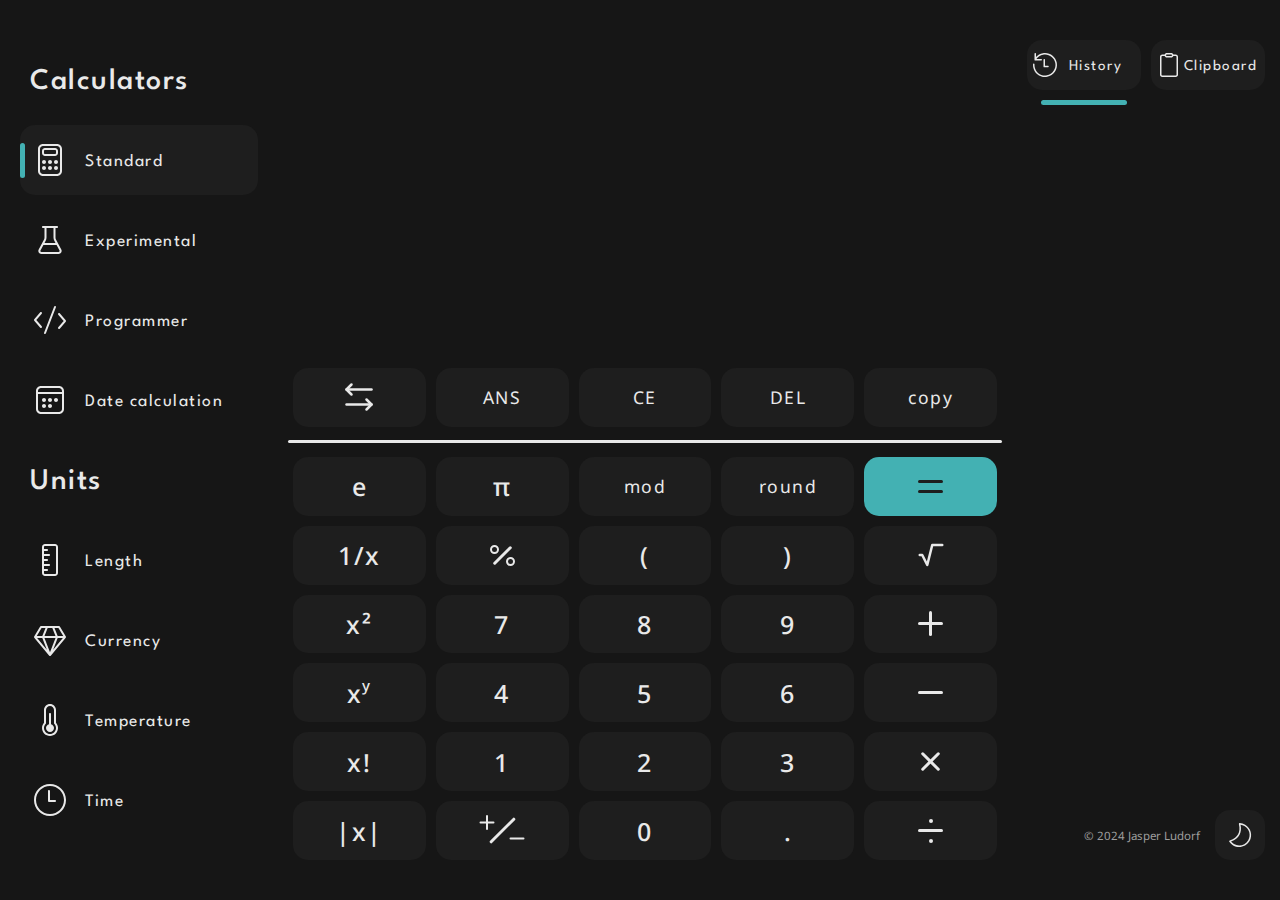
<file: index.html>
<!DOCTYPE html>
<html lang="en">

<head>
    <link
        href="https://fonts.googleapis.com/css2?family=League+Spartan:wght@100;200;300;400;500;600;700;800;900&display=swap"
        rel="stylesheet">
    <link
        href="https://fonts.googleapis.com/css2?family=Noto+Sans:wght@100;200;300;400;500;600;700;800;900&display=swap"
        rel="stylesheet">
    <link rel="stylesheet" href="calculator.css" />
    <link rel="stylesheet" href="buttons.css" />
    <script src="main.js"></script>
    <script src="CalEngine.js"></script>
    <script src="calendar.js"></script>
    <script src="units.js"></script>
    <script src="sidebar.js"></script>
    <meta charset="UTF-8">
    <meta name="viewport" content="width=device-width, initial-scale=1.0">
    <title>Calculator</title>
</head>

<body>
    <!-- Sidebar1 -->
    <div id="sidebar1">
        <div class="s1-box noselect">
            <div class="indicator"></div>
            <h1>Calculators</h1>
        </div>
        <div id="sidebutton1" class="s1-box noselect c sidebutton selected">
            <div class="indicator"></div>
            <svg fill="none" height="40" viewBox="0 0 20 20" width="40" xmlns="http://www.w3.org/2000/svg">
                <path
                    d="M8 11C8 11.5523 7.55228 12 7 12C6.44772 12 6 11.5523 6 11C6 10.4477 6.44772 10 7 10C7.55228 10 8 10.4477 8 11Z" />
                <path
                    d="M8 14C8 14.5523 7.55228 15 7 15C6.44772 15 6 14.5523 6 14C6 13.4477 6.44772 13 7 13C7.55228 13 8 13.4477 8 14Z" />
                <path
                    d="M13 12C13.5523 12 14 11.5523 14 11C14 10.4477 13.5523 10 13 10C12.4477 10 12 10.4477 12 11C12 11.5523 12.4477 12 13 12Z" />
                <path
                    d="M14 14C14 14.5523 13.5523 15 13 15C12.4477 15 12 14.5523 12 14C12 13.4477 12.4477 13 13 13C13.5523 13 14 13.4477 14 14Z" />
                <path
                    d="M10 12C10.5523 12 11 11.5523 11 11C11 10.4477 10.5523 10 10 10C9.44772 10 9 10.4477 9 11C9 11.5523 9.44772 12 10 12Z" />
                <path
                    d="M11 14C11 14.5523 10.5523 15 10 15C9.44772 15 9 14.5523 9 14C9 13.4477 9.44772 13 10 13C10.5523 13 11 13.4477 11 14Z" />
                <path
                    d="M7.5 4C6.67157 4 6 4.67157 6 5.5V6.5C6 7.32843 6.67157 8 7.5 8H12.5C13.3284 8 14 7.32843 14 6.5V5.5C14 4.67157 13.3284 4 12.5 4H7.5ZM7 5.5C7 5.22386 7.22386 5 7.5 5H12.5C12.7761 5 13 5.22386 13 5.5V6.5C13 6.77614 12.7761 7 12.5 7H7.5C7.22386 7 7 6.77614 7 6.5V5.5Z" />
                <path
                    d="M16 15.5C16 16.8807 14.8807 18 13.5 18H6.5C5.11929 18 4 16.8807 4 15.5V4.5C4 3.11929 5.11929 2 6.5 2H13.5C14.8807 2 16 3.11929 16 4.5V15.5ZM15 4.5C15 3.67157 14.3284 3 13.5 3H6.5C5.67157 3 5 3.67157 5 4.5V15.5C5 16.3284 5.67157 17 6.5 17H13.5C14.3284 17 15 16.3284 15 15.5V4.5Z" />
            </svg>
            <p>Standard</p>
        </div>
        <div id="sidebutton2" class="s1-box noselect c sidebutton">
            <div class="indicator"></div>
            <svg fill="none" height="40" viewBox="0 0 20 20" width="40" xmlns="http://www.w3.org/2000/svg">
                <path
                    d="M6.5 4H7.25V8.74704C7.25 9.15896 7.14821 9.5645 6.95369 9.9276L4.34795 14.7916C3.81264 15.7909 4.53657 16.9999 5.67017 16.9999H14.3298C15.4634 16.9999 16.1874 15.7909 15.652 14.7916L13.0463 9.9276C12.8518 9.5645 12.75 9.15896 12.75 8.74704V4H13.5C13.7761 4 14 3.77614 14 3.5C14 3.22386 13.7761 3 13.5 3H6.5C6.22386 3 6 3.22386 6 3.5C6 3.77614 6.22386 4 6.5 4ZM8.25 8.74704V4H11.75V8.74704C11.75 9.32373 11.8925 9.89149 12.1648 10.3998L12.7542 11.5H7.24579L7.83517 10.3998C8.1075 9.89149 8.25 9.32373 8.25 8.74704ZM6.71007 12.5H13.2899L14.7706 15.2638C14.949 15.5969 14.7077 15.9999 14.3298 15.9999H5.67017C5.2923 15.9999 5.05099 15.5969 5.22943 15.2638L6.71007 12.5Z" />
            </svg>
            <p>Experimental</p>
        </div>
        <div id="sidebutton3" class="s1-box noselect c sidebutton">
            <div class="indicator"></div>
            <svg fill="none" height="40" viewBox="0 0 20 20" width="40" xmlns="http://www.w3.org/2000/svg">
                <path
                    d="M12.9667 3.67962C13.0658 3.42189 12.9372 3.13259 12.6795 3.03346C12.4218 2.93433 12.1325 3.06291 12.0333 3.32065L7.03334 16.3206C6.93421 16.5784 7.06279 16.8677 7.32052 16.9668C7.57826 17.0659 7.86756 16.9374 7.96669 16.6796L12.9667 3.67962Z" />
                <path
                    d="M5.8254 6.1205C6.03506 6.30021 6.05934 6.61586 5.87963 6.82553L3.15854 10.0001L5.87963 13.1747C6.05934 13.3844 6.03506 13.7 5.8254 13.8798C5.61573 14.0595 5.30008 14.0352 5.12037 13.8255L2.12037 10.3255C1.95988 10.1383 1.95988 9.86198 2.12037 9.67474L5.12037 6.17474C5.30008 5.96507 5.61573 5.94079 5.8254 6.1205Z" />
                <path
                    d="M14.1746 14.3797C13.9649 14.2 13.9407 13.8844 14.1204 13.6747L16.8415 10.5001L14.1204 7.32551C13.9407 7.11585 13.9649 6.8002 14.1746 6.62048C14.3843 6.44077 14.6999 6.46505 14.8796 6.67472L17.8796 10.1747C18.0401 10.362 18.0401 10.6383 17.8796 10.8255L14.8796 14.3255C14.6999 14.5352 14.3843 14.5595 14.1746 14.3797Z" />
            </svg>
            <p>Programmer</p>
        </div>
        <div id="sidebutton4" class="s1-box noselect c sidebutton">
            <div class="indicator"></div>
            <svg fill="none" height="40" viewBox="0 0 20 20" width="40" xmlns="http://www.w3.org/2000/svg">
                <path
                    d="M7 11C7.55228 11 8 10.5523 8 10C8 9.44771 7.55228 9 7 9C6.44772 9 6 9.44771 6 10C6 10.5523 6.44772 11 7 11ZM8 13C8 13.5523 7.55228 14 7 14C6.44772 14 6 13.5523 6 13C6 12.4477 6.44772 12 7 12C7.55228 12 8 12.4477 8 13ZM10 11C10.5523 11 11 10.5523 11 10C11 9.44771 10.5523 9 10 9C9.44771 9 9 9.44771 9 10C9 10.5523 9.44771 11 10 11ZM11 13C11 13.5523 10.5523 14 10 14C9.44771 14 9 13.5523 9 13C9 12.4477 9.44771 12 10 12C10.5523 12 11 12.4477 11 13ZM13 11C13.5523 11 14 10.5523 14 10C14 9.44771 13.5523 9 13 9C12.4477 9 12 9.44771 12 10C12 10.5523 12.4477 11 13 11ZM17 5.5C17 4.11929 15.8807 3 14.5 3H5.5C4.11929 3 3 4.11929 3 5.5V14.5C3 15.8807 4.11929 17 5.5 17H14.5C15.8807 17 17 15.8807 17 14.5V5.5ZM4 7H16V14.5C16 15.3284 15.3284 16 14.5 16H5.5C4.67157 16 4 15.3284 4 14.5V7ZM5.5 4H14.5C15.3284 4 16 4.67157 16 5.5V6H4V5.5C4 4.67157 4.67157 4 5.5 4Z" />
            </svg>
            <p>Date calculation</p>
        </div>
        <div class="s1-box noselect">
            <div class="indicator"></div>
            <h1>Units</h1>
        </div>
        <div id="sidebutton5" class="s1-box noselect c sidebutton">
            <div class="indicator"></div>
            <svg fill="none" height="40" viewBox="0 0 20 20" width="40" xmlns="http://www.w3.org/2000/svg">
                <path
                    d="M14 3.5C14 2.67157 13.3284 2 12.5 2H7.5C6.67157 2 6 2.67157 6 3.5V16.5C6 17.3284 6.67157 18 7.5 18H12.5C13.3284 18 14 17.3284 14 16.5L14 3.5ZM7 13.0039H9.5C9.77614 13.0039 10 12.78 10 12.5039C10 12.2277 9.77614 12.0039 9.5 12.0039H7L7 10.5H8.5C8.77614 10.5 9 10.2761 9 10C9 9.72386 8.77614 9.5 8.5 9.5H7L7 8H9.5C9.77614 8 10 7.77614 10 7.5C10 7.22386 9.77614 7 9.5 7H7L7 5.5H8.5C8.77614 5.5 9 5.27614 9 5C9 4.72386 8.77614 4.5 8.5 4.5H7L7 3.5C7 3.22386 7.22386 3 7.5 3L12.5 3C12.7761 3 13 3.22386 13 3.5L13 16.5C13 16.7761 12.7761 17 12.5 17H7.5C7.22386 17 7 16.7761 7 16.5L7 15.5H8.5C8.77614 15.5 9 15.2761 9 15C9 14.7239 8.77614 14.5 8.5 14.5H7L7 13.0039Z" />
            </svg>
            <p>Length</p>
        </div>
        <div id="sidebutton6" class="s1-box noselect c sidebutton">
            <div class="indicator"></div>
            <svg fill="none" height="40" viewBox="0 0 20 20" width="40" xmlns="http://www.w3.org/2000/svg">
                <path
                    d="M5.5 3C5.32437 3 5.16162 3.09215 5.07126 3.24275L2.07126 8.24275C1.96184 8.42511 1.97975 8.65672 2.11589 8.82009L9.61589 17.8201C9.71089 17.9341 9.85161 18 10 18C10.1484 18 10.2891 17.9341 10.3841 17.8201L17.8841 8.82009C18.0203 8.65672 18.0382 8.42511 17.9288 8.24275L14.9288 3.24275C14.8384 3.09215 14.6756 3 14.5 3H5.5ZM3.3831 8L5.7831 4H7.76154L6.16154 8H3.3831ZM6.15803 9L8.42472 14.8286L3.56752 9H6.15803ZM10 16.1203L7.23099 9H12.769L10 16.1203ZM7.23858 8L8.83858 4H11.1614L12.7614 8H7.23858ZM13.8385 8L12.2385 4H14.2169L16.6169 8H13.8385ZM13.842 9H16.4325L11.5753 14.8287L13.842 9Z" />
            </svg>
            <p>Currency</p>
        </div>
        <div id="sidebutton7" class="s1-box noselect c sidebutton">
            <div class="indicator"></div>
            <svg fill="none" height="40" viewBox="0 0 20 20" width="40" xmlns="http://www.w3.org/2000/svg">
                <path
                    d="M10 6.5C10.2761 6.5 10.5 6.72386 10.5 7V12.063C11.3626 12.285 12 13.0681 12 14C12 15.1046 11.1046 16 10 16C8.89543 16 8 15.1046 8 14C8 13.0681 8.63739 12.285 9.5 12.063V7C9.5 6.72386 9.72386 6.5 10 6.5Z" />
                <path
                    d="M10 2C8.34315 2 7 3.34315 7 5L7.00008 11.3541C6.37808 12.0589 6 12.9857 6 14C6 16.2091 7.79086 18 10 18C12.2091 18 14 16.2091 14 14C14 12.9857 13.6219 12.0589 12.9999 11.3541L13 5C13 3.34315 11.6569 2 10 2ZM10 3C11.1046 3 12 3.89543 12 5L11.9999 11.7546L12.1428 11.9004C12.6736 12.442 13 13.1824 13 14C13 15.6568 11.6569 17 10 17C8.34315 17 7 15.6568 7 14C7 13.1824 7.32642 12.442 7.85719 11.9004L8.00008 11.7546L8 5C8 3.89543 8.89543 3 10 3Z" />
            </svg>
            <p>Temperature</p>
        </div>
        <div id="sidebutton8" class="s1-box noselect c sidebutton">
            <div class="indicator"></div>
            <svg fill="none" height="40" viewBox="0 0 20 20" width="40" xmlns="http://www.w3.org/2000/svg">
                <path
                    d="M10 2C14.4183 2 18 5.58172 18 10C18 14.4183 14.4183 18 10 18C5.58172 18 2 14.4183 2 10C2 5.58172 5.58172 2 10 2ZM10 3C6.13401 3 3 6.13401 3 10C3 13.866 6.13401 17 10 17C13.866 17 17 13.866 17 10C17 6.13401 13.866 3 10 3ZM9.5 5C9.74546 5 9.94961 5.17688 9.99194 5.41012L10 5.5V10H12.5C12.7761 10 13 10.2239 13 10.5C13 10.7455 12.8231 10.9496 12.5899 10.9919L12.5 11H9.5C9.25454 11 9.05039 10.8231 9.00806 10.5899L9 10.5V5.5C9 5.22386 9.22386 5 9.5 5Z" />
            </svg>
            <p>Time</p>
        </div>
        <div id="sidebutton9" class="s1-box noselect c sidebutton">
            <div class="indicator"></div>
            <svg fill="none" height="40" viewBox="0 0 20 20" width="40" xmlns="http://www.w3.org/2000/svg">
                <path
                    d="M2.03232 10.8235C3.30376 7.4536 6.11498 5 10 5C10 5 10 5 10 5C10.9903 5 11.9108 5.15942 12.7539 5.4528C12.6897 5.51683 12.6305 5.5875 12.5775 5.66454L12.1362 6.30501C11.6203 6.15035 11.0742 6.05182 10.5 6.01562V8.5C10.5 8.77614 10.2761 9 10 9C9.72386 9 9.5 8.77614 9.5 8.5V6.01562C7.26102 6.15679 5.44841 7.2458 4.19563 8.91472C4.23196 8.93019 4.26703 8.95025 4.30003 8.975L5.80003 10.1C6.02094 10.2657 6.06571 10.5791 5.90003 10.8C5.73434 11.0209 5.42094 11.0657 5.20003 10.9L3.70003 9.775C3.68303 9.76225 3.66707 9.74862 3.65216 9.73422C3.38855 10.1854 3.15982 10.6679 2.96795 11.1765C2.87047 11.4349 2.582 11.5653 2.32363 11.4678C2.06527 11.3703 1.93485 11.0819 2.03232 10.8235ZM15.2274 7.01399C15.2418 6.9731 15.2544 6.93196 15.265 6.89068C16.4641 7.90487 17.3805 9.26636 17.9679 10.8235C18.0654 11.0819 17.935 11.3703 17.6766 11.4678C17.4183 11.5653 17.1298 11.4349 17.0323 11.1765C16.8404 10.6679 16.6117 10.1853 16.348 9.7341C16.3331 9.74854 16.3171 9.76221 16.3 9.775L14.8 10.9C14.5791 11.0657 14.2657 11.0209 14.1 10.8C13.9343 10.5791 13.9791 10.2657 14.2 10.1L15.7 8.975C15.7331 8.95022 15.7682 8.93015 15.8046 8.91467C15.5325 8.5523 15.2341 8.21726 14.9106 7.91334L15.2274 7.01399ZM14.0228 6.06969C14.2463 6.18305 14.3514 6.44438 14.2685 6.68091L11.6305 14.2119C11.5067 14.5653 11.324 14.8951 11.0901 15.1874C9.9994 16.5509 7.8528 15.3598 8.39971 13.7191C8.49783 13.4247 8.63686 13.1452 8.81259 12.8894L13.3845 6.23255C13.5264 6.02596 13.7993 5.95633 14.0228 6.06969ZM12.084 9.89253L9.6369 13.4555C9.51416 13.6342 9.41698 13.8296 9.34839 14.0353C9.14933 14.6325 9.92641 15.0413 10.3093 14.5627C10.4726 14.3585 10.6003 14.1281 10.6867 13.8813L12.084 9.89253Z" />
            </svg>
            <p>Speed</p>
        </div>
        <div id="sidebutton10" class="s1-box noselect c sidebutton">
            <div class="indicator"></div>
            <svg fill="none" height="40" viewBox="0 0 20 20" width="40" xmlns="http://www.w3.org/2000/svg">
                <path
                    d="M16.9956 7.07309V7C16.9956 5.61929 15.8763 4.5 14.4956 4.5H9.66418L8.06391 3.29995C7.80428 3.10525 7.48851 3 7.16399 3H4.5C3.11916 3 1.99982 4.11949 2 5.50033L2.00118 14.4978C2.00135 15.7772 2.96258 16.8321 4.2023 16.9798C4.2867 16.9945 4.37375 17.0021 4.46289 17.0021H15.1798C15.8981 17.0021 16.5156 16.4929 16.6524 15.7877L18.0097 8.78769C18.1587 8.01967 17.696 7.29703 16.9956 7.07309ZM4.5 4H7.16399C7.27216 4 7.37742 4.03508 7.46396 4.09998L9.19756 5.40002C9.2841 5.46492 9.38936 5.5 9.49753 5.5H14.4956C15.324 5.5 15.9956 6.17157 15.9956 7V7.00214H5.824C5.10596 7.00214 4.48863 7.511 4.35158 8.21583L3.05351 14.8916C3.01941 14.7661 3.0012 14.634 3.00118 14.4976L3 5.5002C2.99989 4.67169 3.6715 4 4.5 4ZM5.33319 8.4067C5.37888 8.17176 5.58465 8.00214 5.824 8.00214H16.5372C16.8515 8.00214 17.0879 8.28874 17.028 8.59732L15.6706 15.5973C15.6251 15.8324 15.4192 16.0021 15.1798 16.0021H4.46289C4.14845 16.0021 3.91206 15.7154 3.97208 15.4067L5.33319 8.4067Z" />
            </svg>
            <p>Data sizes</p>
        </div>
        <div id="sidebutton11" class="s1-box noselect c sidebutton">
            <div class="indicator"></div>
            <svg fill="none" height="40" viewBox="0 0 20 20" width="40" xmlns="http://www.w3.org/2000/svg">
                <path
                    d="M4 5C4 3.993 4.87513 3.24472 5.90401 2.77705C6.97802 2.28886 8.42664 2 10 2C11.5734 2 13.022 2.28886 14.096 2.77705C15.1249 3.24472 16 3.993 16 5V15C16 16.007 15.1249 16.7553 14.096 17.2229C13.022 17.7111 11.5734 18 10 18C8.42664 18 6.97802 17.7111 5.90401 17.2229C4.87513 16.7553 4 16.007 4 15V5ZM5 5C5 5.37372 5.35608 5.87543 6.31781 6.31258C7.23441 6.72922 8.53579 7 10 7C11.4642 7 12.7656 6.72922 13.6822 6.31258C14.6439 5.87543 15 5.37372 15 5C15 4.62628 14.6439 4.12457 13.6822 3.68742C12.7656 3.27078 11.4642 3 10 3C8.53579 3 7.23441 3.27078 6.31781 3.68742C5.35608 4.12457 5 4.62628 5 5ZM15 6.69813C14.729 6.90046 14.4201 7.07563 14.096 7.22295C13.022 7.71114 11.5734 8 10 8C8.42664 8 6.97802 7.71114 5.90401 7.22295C5.5799 7.07563 5.27105 6.90046 5 6.69813V15C5 15.3737 5.35608 15.8754 6.31781 16.3126C7.23441 16.7292 8.53579 17 10 17C11.4642 17 12.7656 16.7292 13.6822 16.3126C14.6439 15.8754 15 15.3737 15 15V6.69813Z" />
            </svg>
            <p>Weight</p>
        </div>
        <div id="sidebutton12" class="s1-box noselect c sidebutton">
            <div class="indicator"></div>
            <svg fill="none" height="40" viewBox="0 0 20 20" width="40" xmlns="http://www.w3.org/2000/svg">
                <path
                    d="M5.70295 6.04347C5.45061 5.93131 5.15513 6.04495 5.04298 6.29729C4.93082 6.54964 5.04447 6.84512 5.29681 6.95727L9.49975 8.8253V13.5004C9.49975 13.7765 9.72361 14.0004 9.99975 14.0004C10.2759 14.0004 10.4998 13.7765 10.4998 13.5004V8.82531L14.7029 6.95728C14.9553 6.84513 15.0689 6.54965 14.9568 6.2973C14.8446 6.04496 14.5492 5.93131 14.2968 6.04346L9.99976 7.95321L5.70295 6.04347Z" />
                <path
                    d="M11.2999 2.48178C10.4654 2.148 9.53457 2.148 8.70013 2.48178L2.94291 4.78466C2.37343 5.01246 2 5.56402 2 6.17738V13.8233C2 14.4367 2.37343 14.9882 2.94291 15.216L8.70013 17.5189C9.53457 17.8527 10.4654 17.8527 11.2999 17.5189L17.0571 15.216C17.6266 14.9882 18 14.4367 18 13.8233V6.17738C18 5.56402 17.6266 5.01246 17.0571 4.78466L11.2999 2.48178ZM9.07152 3.41025C9.66755 3.17184 10.3324 3.17184 10.9285 3.41025L16.6857 5.71314C16.8755 5.78907 17 5.97293 17 6.17738V13.8233C17 14.0278 16.8755 14.2116 16.6857 14.2876L10.9285 16.5904C10.3324 16.8288 9.66755 16.8288 9.07152 16.5904L3.3143 14.2876C3.12448 14.2116 3 14.0278 3 13.8233V6.17738C3 5.97293 3.12448 5.78907 3.31431 5.71314L9.07152 3.41025Z" />
            </svg>
            <p>Volume</p>
        </div>
        <div id="sidebutton13" class="s1-box noselect c sidebutton">
            <div class="indicator"></div>
            <svg fill="none" height="40" viewBox="0 0 20 20" width="40" xmlns="http://www.w3.org/2000/svg">
                <path
                    d="M17.7309 3.05651C17.8963 3.14261 18 3.31356 18 3.5V13.5C18 13.6756 17.9079 13.8384 17.7572 13.9287L12.7572 16.9287C12.604 17.0207 12.4134 17.0239 12.2572 16.9371L7.74616 14.431C7.58395 14.3354 7.41042 14.3367 7.25749 14.4286L7.24282 14.4371L2.74282 16.9371C2.58796 17.0231 2.39913 17.0208 2.24644 16.9309C2.09375 16.8411 2 16.6772 2 16.5V7C2 6.83684 2.07961 6.68395 2.21327 6.59039L7.21327 3.09039C7.38543 2.96987 7.61457 2.96987 7.78673 3.09039L12.5 6.38967L17.2133 3.09039C17.366 2.98347 17.5655 2.97041 17.7309 3.05651ZM3 7.26033V15.6502L6.75049 13.5666C6.83139 13.5187 6.91486 13.4792 7 13.448V4.46033L3 7.26033ZM8.24782 13.5657L12.0036 15.6523L12.0001 7.26041L8 4.46033V13.4491C8.08477 13.4801 8.16769 13.519 8.24782 13.5657ZM13.0036 15.6147L17 13.2169V4.46033L13.0001 7.26025L13.0036 15.6147Z" />
            </svg>
            <p>Area</p>
        </div>
        <div id="sidebutton14" class="s1-box noselect c sidebutton">
            <div class="indicator"></div>
            <svg fill="none" height="40" viewBox="0 0 20 20" width="40" xmlns="http://www.w3.org/2000/svg">
                <path
                    d="M10 2C13.3137 2 16 4.59693 16 7.80041C16 9.47737 15.2546 11.0164 13.7961 12.3942C13.7324 12.4544 13.6831 12.5269 13.6512 12.6065L13.6251 12.6883L12.6891 16.6051C12.5048 17.3763 11.8236 17.935 11.0181 17.9947L10.8748 18H9.12546C8.30655 18 7.59 17.4839 7.34866 16.7385L7.31108 16.6047L6.37626 12.6886C6.34955 12.5766 6.29016 12.4745 6.20516 12.3942C4.8153 11.0819 4.07265 9.62354 4.00507 8.03903L4 7.80041L4.00321 7.60894C4.1077 4.49409 6.75257 2 10 2ZM12.045 15H7.955L8.27386 16.3344L8.30004 16.4305C8.39695 16.7298 8.67583 16.9517 9.0116 16.993L9.12546 17L10.8379 17.0007L10.9442 16.9974C11.2865 16.9721 11.5726 16.7609 11.6854 16.4718L11.7165 16.3727L12.045 15ZM10 3C7.36782 3 5.21188 4.95301 5.0151 7.41357L5.00307 7.62569L4.99977 7.77916L5.00416 7.99642C5.05977 9.30026 5.67758 10.5208 6.89167 11.6671C7.07995 11.8449 7.22191 12.0647 7.30572 12.3078L7.34894 12.4564L7.716 14H12.285L12.6722 12.3851L12.7231 12.2343C12.8091 12.0198 12.9409 11.8265 13.1094 11.6673C14.3825 10.4646 15 9.18054 15 7.80041C15 5.15693 12.7689 3 10 3Z" />
            </svg>
            <p>Energy</p>
        </div>
    </div>
    <!-- Main -->
    <main id="main">
        <!-- Standard -->
        <div id="m1-box" class="content">
            <div id="calDisplay">
            </div>
        </div>
        <div id="m2-box" class="content">
            <div id="buttons1" class="Button-group1 visible1">
                <div class="c toggleButton1">
                    <svg class="svg" viewBox="0 0 256 256" xmlns="http://www.w3.org/2000/svg">
                        <polyline fill="none" points="176 144 208 176 176 208" stroke="#e9e9e9" stroke-linecap="round"
                            stroke-linejoin="round" stroke-width="16" />
                        <line fill="none" stroke="#e9e9e9" stroke-linecap="round" stroke-linejoin="round"
                            stroke-width="16" x1="48" x2="208" y1="176" y2="176" />
                        <polyline fill="none" points="80 112 48 80 80 48" stroke="#e9e9e9" stroke-linecap="round"
                            stroke-linejoin="round" stroke-width="16" />
                        <line fill="none" stroke="#e9e9e9" stroke-linecap="round" stroke-linejoin="round"
                            stroke-width="16" x1="208" x2="48" y1="80" y2="80" />
                    </svg>
                </div>
                <div class="c" onclick="ans()">ANS</div>
                <div class="c" onclick="clearDisplay()">CE</div>
                <div class="c" onclick="deleteLastBlock()">DEL</div>
                <div class="c">copy</div>
            </div>
            <div id="buttons3" class="Button-group1">
                <div class="c toggleButton1">
                    <svg class="svg" viewBox="0 0 256 256" xmlns="http://www.w3.org/2000/svg">
                        <polyline fill="none" points="176 144 208 176 176 208" stroke="#e9e9e9" stroke-linecap="round"
                            stroke-linejoin="round" stroke-width="16" />
                        <line fill="none" stroke="#e9e9e9" stroke-linecap="round" stroke-linejoin="round"
                            stroke-width="16" x1="48" x2="208" y1="176" y2="176" />
                        <polyline fill="none" points="80 112 48 80 80 48" stroke="#e9e9e9" stroke-linecap="round"
                            stroke-linejoin="round" stroke-width="16" />
                        <line fill="none" stroke="#e9e9e9" stroke-linecap="round" stroke-linejoin="round"
                            stroke-width="16" x1="208" x2="48" y1="80" y2="80" />
                    </svg>
                </div>
                <div class="c">RAD und DEG</div>
                <div class="c" onclick="clearDisplay()">CE</div>
                <div class="c" onclick="deleteLastBlock()">DEL</div>
                <div class="c">copy</div>
            </div>
            <span>
                <line></line>
            </span>
            <div id="buttons2" class="Button-group1 visible1">
                <div class="c bold" onclick="handleEngineInput('e')">e</div>
                <div class="c bold" onclick="handleEngineInput('π')">π</div>
                <div class="c" onclick="handleEngineInput('mod')">mod</div>
                <div class="c" onclick="handleEngineInput('round')">round</div>
                <div class="c" onclick="calDisplay()"><span></span><span></span></div>
                <div class="c bold" onclick="handleEngineInput('1/x')">1/x</div>
                <div class="c bold" onclick="handleEngineInput('%')"><span></span><span></span><span></span></div>
                <div class="c bold" onclick="handleEngineInput('&lpar;')">(</div>
                <div class="c bold" onclick="handleEngineInput('&rpar;')">)</div>
                <div class="c" onclick="handleEngineInput('√')">
                    <svg class="icon icon-tabler icon-tabler-square-root" fill="none" height="30" stroke="currentColor"
                        stroke-linecap="round" stroke-linejoin="round" stroke-width="2" viewBox="0 0 24 24" width="30"
                        xmlns="http://www.w3.org/2000/svg">
                        <path d="M0 0h24v24H0z" fill="none" stroke="none" />
                        <path d="M3 12h2l4 8l4 -16h8" />
                    </svg>
                </div>
                <div class="c bold" onclick="handleEngineInput('x²')">x²</div>
                <div class="c bold" onclick="handleEngineInput('7')">7</div>
                <div class="c bold" onclick="handleEngineInput('8')">8</div>
                <div class="c bold" onclick="handleEngineInput('9')">9</div>
                <div class="c" onclick="handleEngineInput('+')"><span></span><span></span></div>
                <div class="c bold" onclick="handleEngineInput('xy')">x
                    <p>y</p>
                </div>
                <div class="c bold" onclick="handleEngineInput('4')">4</div>
                <div class="c bold" onclick="handleEngineInput('5')">5</div>
                <div class="c bold" onclick="handleEngineInput('6')">6</div>
                <div class="c" onclick="handleEngineInput('-')"><span></span></div>
                <div class="c bold" onclick="handleEngineInput('x!')">x!</div>
                <div class="c bold" onclick="handleEngineInput('1')">1</div>
                <div class="c bold" onclick="handleEngineInput('2')">2</div>
                <div class="c bold" onclick="handleEngineInput('3')">3</div>
                <div class="c" onclick="handleEngineInput('*')"><span></span><span></span></div>
                <div class="c bold" onclick="handleEngineInput('|x|')">|x|</div>
                <div class="c bold" onclick="handleEngineInput('+/-')">
                    <span></span><span></span><span></span><span></span>
                </div>
                <div class="c bold" onclick="handleEngineInput('0')">0</div>
                <div class="c bold" onclick="handleEngineInput('.')">.</div>
                <div class="c" onclick="handleEngineInput('/')"><span></span><span></span><span></span></div>
            </div>
            <div id="buttons4" class="Button-group1">
                <div class="c">sin</div>
                <div class="c">sin⁻¹</div>
                <div class="c">sinh</div>
                <div class="c">sinh⁻¹</div>
                <div class="c"><span></span><span></span></div>
                <div class="c">cos</div>
                <div class="c">cos⁻¹</div>
                <div class="c">cosh</div>
                <div class="c">cosh⁻¹</div>
                <div class="c">In</div>
                <div class="c">tan</div>
                <div class="c">tan⁻¹</div>
                <div class="c">tanh</div>
                <div class="c">tanh⁻¹</div>
                <div class="c">log</div>
                <div class="c">sec</div>
                <div class="c">sec⁻¹</div>
                <div class="c">sech</div>
                <div class="c">sech⁻¹</div>
                <div class="c">log<p>y</p>x</div>
                <div class="c">scs</div>
                <div class="c">scs⁻¹</div>
                <div class="c">scsh</div>
                <div class="c">scsh⁻¹</div>
                <div class="c bold">e<p>x</p>
                </div>
                <div class="c">cot</div>
                <div class="c">cot⁻¹</div>
                <div class="c">coth</div>
                <div class="c">coth⁻¹</div>
                <div class="c">
                    <p>y</p>
                    <svg class="icon icon-tabler icon-tabler-square-root" fill="none" height="30" stroke-linecap="round"
                        stroke-linejoin="round" stroke-width="2" viewBox="0 0 24 24" width="30"
                        xmlns="http://www.w3.org/2000/svg">
                        <path d="M0 0h24v24H0z" fill="none" stroke="none" />
                        <path d="M3 12h2l4 8l4 -16h8" />
                    </svg>
                    <p>X</p>
                </div>

            </div>
        </div>
        <!-- Experimental -->
        <div id="m3-box" class="content deactivated"></div>
        <div id="m4-box" class="content deactivated"></div>
        <!-- Programmer -->
        <div id="m5-box" class="content deactivated"></div>
        <div id="m6-box" class="content deactivated">
            <div id="ProButtons1"></div>
            <line></line>
            <div id="ProButtons2">
                <div class="c ProButton bold">F</div>
                <div class="c ProButton"></div>
                <div class="c ProButton"></div>
                <div class="c ProButton">CE</div>
                <div class="c ProButton">DEL</div>
                <div class="c ProButton bold">E</div>
                <div class="c ProButton"><span></span><span></span><span></span></div>
                <div class="c ProButton bold">(</div>
                <div class="c ProButton bold">)</div>
                <div class="c ProButton"><span></span><span></span></div>
                <div class="c ProButton bold">D</div>
                <div class="c ProButton bold">7</div>
                <div class="c ProButton bold">8</div>
                <div class="c ProButton bold">9</div>
                <div class="c ProButton"><span></span></div>
                <div class="c ProButton bold">C</div>
                <div class="c ProButton bold">4</div>
                <div class="c ProButton bold">5</div>
                <div class="c ProButton bold">6</div>
                <div class="c ProButton"><span></span><span></span></div>
                <div class="c ProButton bold">B</div>
                <div class="c ProButton bold">1</div>
                <div class="c ProButton bold">2</div>
                <div class="c ProButton bold">3</div>
                <div class="c ProButton"><span></span><span></span><span></span></div>
                <div class="c ProButton bold">A</div>
                <div class="c ProButton"><span></span><span></span><span></span><span></span></div>
                <div class="c ProButton bold">0</div>
                <div class="c ProButton bold">.</div>
                <div class="c ProButton"><span></span><span></span></div>
            </div>
        </div>
        <!-- Date -->
        <div id="m7-box" class="content deactivated">
            <div id="selection__1">
                <div id="M4toggle1" class="M4-button c">
                    <p>Difference between dates</p>
                </div>
                <div id="M4toggle2" class="M4-button c">
                    <p>Add</p>
                </div>
            </div>
            <div id="data4">
                <div id="spacing-M4">
                    <div class="M4-Spacing">Date 1</div>
                    <div class="M4-Spacing">
                        <div class="date-cal-box">Years</div>
                        <div class="date-cal-box">Months</div>
                        <div class="date-cal-box">Days</div>
                    </div>
                    <div class="M4-Spacing">Date 2</div>
                </div>
                <div id="M4-Difference">
                    <div id="date1" class="date-field" onclick="selectField('date1')"></div>
                    <svg fill="none" height="60" viewBox="0 0 20 20" width="60" xmlns="http://www.w3.org/2000/svg">
                        <path
                            d="M6.35355 7.35355C6.15829 7.54882 5.84171 7.54882 5.64645 7.35355C5.45118 7.15829 5.45118 6.84171 5.64645 6.64645L9.14645 3.14645C9.34171 2.95118 9.65829 2.95118 9.85355 3.14645L13.3536 6.64645C13.5488 6.84171 13.5488 7.15829 13.3536 7.35355C13.1583 7.54882 12.8417 7.54882 12.6464 7.35355L10 4.70711V15.2929L12.6464 12.6464C12.8417 12.4512 13.1583 12.4512 13.3536 12.6464C13.5488 12.8417 13.5488 13.1583 13.3536 13.3536L9.85355 16.8536C9.65829 17.0488 9.34171 17.0488 9.14645 16.8536L5.64645 13.3536C5.45118 13.1583 5.45118 12.8417 5.64645 12.6464C5.84171 12.4512 6.15829 12.4512 6.35355 12.6464L9 15.2929V4.70711L6.35355 7.35355Z" />
                    </svg>
                    <div id="date2" class="date-field" onclick="selectField('date2')"></div>
                </div>
                <div id="M4-Calculate">
                    <div id="date3" class="date-field" onclick="selectField('date3')"></div>
                    <div class="M4-cal-icon">
                        <span></span><span></span>
                    </div>
                    <div class="M4-cal-icon hidden">
                        <span></span>
                    </div>
                    <div id="date-cal">
                        <input class="date-cal-box inputDate" type="text" id="date-cal-box1" maxlength="3" value=""
                            autocomplete="off" onfocus="selectM4(this)" oninput="handleInput(event)"
                            onblur="processDate(button1State, button2State);">
                        <input class="date-cal-box inputDate" type="text" id="date-cal-box2" maxlength="3" value=""
                            autocomplete="off" onfocus="selectM4(this)" oninput="handleInput(event)"
                            onblur="processDate(button1State, button2State);">
                        <input class="date-cal-box inputDate" type="text" id="date-cal-box3" maxlength="3" value=""
                            autocomplete="off" onfocus="selectM4(this)" oninput="handleInput(event)"
                            onblur="processDate(button1State, button2State);">
                    </div>
                </div>
                <div id="data-M4">
                    <div id="date-result-description" class="data-M4R"></div>
                    <div id="date-result" class="data-M4R"></div>
                    <div id="date-result-sub" class="data-M4R"></div>
                </div>
            </div>
        </div>
        <div id="m8-box" class="content deactivated">
            <div id="infobar1">
                <input class="infobar1-content inputm8" type="text" id="year" maxlength="4" value="" placeholder="XXXX"
                    autocomplete="off" onfocus="handleYearFocus()" onblur="handleYearBlur()"
                    oninput="handleYearInput(event)">
                <div class="c infobar1-content" onclick="prevMonth()">
                    <svg fill="none" height="80%" viewBox="0 0 20 20" width="80%" xmlns="http://www.w3.org/2000/svg">
                        <path
                            d="M12.3544 15.8527C12.1594 16.0484 11.8429 16.0489 11.6472 15.854L6.16276 10.389C5.94705 10.1741 5.94705 9.82477 6.16276 9.60982L11.6472 4.14484C11.8429 3.94993 12.1594 3.95049 12.3544 4.1461C12.5493 4.34171 12.5487 4.65829 12.3531 4.85321L7.18851 9.99942L12.3531 15.1456C12.5487 15.3406 12.5493 15.6571 12.3544 15.8527Z" />
                    </svg>
                </div>
                <div class="c infobar1-content" onclick="nextMonth()">
                    <svg fill="none" height="80%" viewBox="0 0 20 20" width="80%" xmlns="http://www.w3.org/2000/svg">
                        <path
                            d="M12.3544 15.8527C12.1594 16.0484 11.8429 16.0489 11.6472 15.854L6.16276 10.389C5.94705 10.1741 5.94705 9.82477 6.16276 9.60982L11.6472 4.14484C11.8429 3.94993 12.1594 3.95049 12.3544 4.1461C12.5493 4.34171 12.5487 4.65829 12.3531 4.85321L7.18851 9.99942L12.3531 15.1456C12.5487 15.3406 12.5493 15.6571 12.3544 15.8527Z" />
                    </svg>
                </div>
                <div class="c">
                    <div><!-- Indicator div --></div>
                    <div id="current-month"></div>
                </div>
                <div class="c infobar1-content" onclick="resetCalendar()">current</div>
            </div>
            <span>
                <line></line>
            </span>
            <table>
                <thead>
                    <tr>
                        <th>Mon</th>
                        <th>Tue</th>
                        <th>Wed</th>
                        <th>Thu</th>
                        <th>Fri</th>
                        <th>Sat</th>
                        <th>Sun</th>
                    </tr>
                </thead>
                <tbody id="calendar-body">
                    <tr>
                        <td class="c"></td>
                        <td class="c"></td>
                        <td class="c"></td>
                        <td class="c"></td>
                        <td class="c"></td>
                        <td class="c"></td>
                        <td class="c"></td>
                    </tr>
                    <tr>
                        <td class="c"></td>
                        <td class="c"></td>
                        <td class="c"></td>
                        <td class="c"></td>
                        <td class="c"></td>
                        <td class="c"></td>
                        <td class="c"></td>
                    </tr>
                    <tr>
                        <td class="c"></td>
                        <td class="c"></td>
                        <td class="c"></td>
                        <td class="c"></td>
                        <td class="c"></td>
                        <td class="c"></td>
                        <td class="c"></td>
                    </tr>
                    <tr>
                        <td class="c"></td>
                        <td class="c"></td>
                        <td class="c"></td>
                        <td class="c"></td>
                        <td class="c"></td>
                        <td class="c"></td>
                        <td class="c"></td>
                    </tr>
                    <tr>
                        <td class="c"></td>
                        <td class="c"></td>
                        <td class="c"></td>
                        <td class="c"></td>
                        <td class="c"></td>
                        <td class="c"></td>
                        <td class="c"></td>
                    </tr>
                    <tr>
                        <td class="c"></td>
                        <td class="c"></td>
                        <td class="c"></td>
                        <td class="c"></td>
                        <td class="c"></td>
                        <td class="c"></td>
                        <td class="c"></td>
                    </tr>
                </tbody>
            </table>
        </div>
        <!-- Units -->
        <div id="m9-box" class="content deactivated">
            <div id="unit-header">
                <p>unit</p>
                <p>operator</p>
                <p>value</p>
            </div>
            <span id="unit-header-span"></span>
            <div id="unit-content">
                <div id="unit-content-1">
                    <div class="unitContent"></div>
                    <div class="unitContent"></div>
                    <div></div>
                </div>
                <div id="unit-content-svg">
                    <div>
                        <svg id="unit-convert" fill="none" height="60" viewBox="0 0 20 20" width="60"
                            xmlns="http://www.w3.org/2000/svg">
                            <path
                                d="M12.1464 3.14645C12.3417 2.95118 12.6583 2.95118 12.8536 3.14645L15.8536 6.14645C16.0488 6.34171 16.0488 6.65829 15.8536 6.85355L12.8536 9.85355C12.6583 10.0488 12.3417 10.0488 12.1464 9.85355C11.9512 9.65829 11.9512 9.34171 12.1464 9.14645L14.2929 7H4.5C4.22386 7 4 6.77614 4 6.5C4 6.22386 4.22386 6 4.5 6H14.2929L12.1464 3.85355C11.9512 3.65829 11.9512 3.34171 12.1464 3.14645Z" />
                            <path
                                d="M7.85355 10.1464C8.04882 10.3417 8.04882 10.6583 7.85355 10.8536L5.70711 13H15.5C15.7761 13 16 13.2239 16 13.5C16 13.7761 15.7761 14 15.5 14H5.70711L7.85355 16.1464C8.04882 16.3417 8.04882 16.6583 7.85355 16.8536C7.65829 17.0488 7.34171 17.0488 7.14645 16.8536L4.14645 13.8536C3.95118 13.6583 3.95118 13.3417 4.14645 13.1464L7.14645 10.1464C7.34171 9.95118 7.65829 9.95118 7.85355 10.1464Z" />
                        </svg>
                        <div class="unitCalculateIcon" id="unit-plus"><span></span><span></span></div>
                        <div class="unitCalculateIcon" id="unit-minus"><span></span></div>
                        <div class="unitCalculateIcon" id="unit-multi"><span></span><span></span></div>
                        <div class="unitCalculateIcon" id="unit-divide"><span></span><span></span><span></span></div>
                    </div>
                    <div></div>
                </div>
                <div id="unit-content-2">
                    <div class="unitContent"></div>
                    <div class="unitContent"></div>
                    <div id="unit-content-result">
                    </div>
                </div>
            </div>
        </div>
        <div id="m10-box" class="content deactivated">
            <div id="unit-selection-content">
                <div id="unit-searchbar">
                    <svg fill="none" height="30" viewBox="0 0 20 20" width="30" xmlns="http://www.w3.org/2000/svg">
                        <path
                            d="M8.5 3C11.5376 3 14 5.46243 14 8.5C14 9.83879 13.5217 11.0659 12.7266 12.0196L16.8536 16.1464C17.0488 16.3417 17.0488 16.6583 16.8536 16.8536C16.68 17.0271 16.4106 17.0464 16.2157 16.9114L16.1464 16.8536L12.0196 12.7266C11.0659 13.5217 9.83879 14 8.5 14C5.46243 14 3 11.5376 3 8.5C3 5.46243 5.46243 3 8.5 3ZM8.5 4C6.01472 4 4 6.01472 4 8.5C4 10.9853 6.01472 13 8.5 13C10.9853 13 13 10.9853 13 8.5C13 6.01472 10.9853 4 8.5 4Z" />
                    </svg>
                    <input class="inputUnit" type="text" id="inputUnit" value="" placeholder="Search for unit"
                        autocomplete="off" onfocus="markUnitInput()" oninput="filterUnits()">
                </div>
                <div id="unit-selection">
                    <div id="csv-upload-container" class="hiddenUnitUpload">
                        <p>Unable to automatically open CSV file!<br> Please input manually.</p>
                        <div id="csv-upload-button">Input CSV-File</div>
                    </div>
                    <div class="unitTemplate c" style="display: none;">
                        <div class="UnitSelectionIndicator"><!-- Indicator div --></div>
                        <div class="unitSelectionType"></div>
                    </div>
                </div>
            </div>
            <div id="unit-buttons">
                <div id="unit-buttons-menu1">
                    <div id="unit-buttons-menu-row1">
                        <div id="unit-toggle-mode" class="c unit-toggle">convert</div>
                        <div class="unit-toggle">
                            <div id="UnitIndicator"><!-- Indicator div --></div>
                            <div id="UnitModeText">Add</div>
                        </div>
                        <div class="c unit-button-r">copy</div>
                    </div>
                    <div id="unit-buttons-menu-row2">
                        <div id="prevUnitButton" class="c unit-toggle pnUnitButton"><svg class="pnUnitButtonSvg"
                                fill="none" height="80%" viewBox="0 0 20 20" width="80%"
                                xmlns="http://www.w3.org/2000/svg">
                                <path
                                    d="M12.3544 15.8527C12.1594 16.0484 11.8429 16.0489 11.6472 15.854L6.16276 10.389C5.94705 10.1741 5.94705 9.82477 6.16276 9.60982L11.6472 4.14484C11.8429 3.94993 12.1594 3.95049 12.3544 4.1461C12.5493 4.34171 12.5487 4.65829 12.3531 4.85321L7.18851 9.99942L12.3531 15.1456C12.5487 15.3406 12.5493 15.6571 12.3544 15.8527Z" />
                            </svg></div>
                        <div id="nextUnitButton" class="c unit-toggle pnUnitButton"><svg class="pnUnitButtonSvg"
                                fill="none" height="80%" viewBox="0 0 20 20" width="80%"
                                xmlns="http://www.w3.org/2000/svg">
                                <path
                                    d="M12.3544 15.8527C12.1594 16.0484 11.8429 16.0489 11.6472 15.854L6.16276 10.389C5.94705 10.1741 5.94705 9.82477 6.16276 9.60982L11.6472 4.14484C11.8429 3.94993 12.1594 3.95049 12.3544 4.1461C12.5493 4.34171 12.5487 4.65829 12.3531 4.85321L7.18851 9.99942L12.3531 15.1456C12.5487 15.3406 12.5493 15.6571 12.3544 15.8527Z" />
                            </svg></div>
                        <div class="c unit-button-r">ANS</div>
                    </div>
                </div>
                <line></line>
                <div id="unit-buttons-menu2">
                    <div class="c unit-button">CE</div>
                    <div class="c unit-button">DEL</div>
                    <div class="c unit-button"><span></span><span></span></div>
                    <div class="c unit-button bold">7</div>
                    <div class="c unit-button bold">8</div>
                    <div class="c unit-button bold">9</div>
                    <div class="c unit-button bold">4</div>
                    <div class="c unit-button bold">5</div>
                    <div class="c unit-button bold">6</div>
                    <div class="c unit-button bold">1</div>
                    <div class="c unit-button bold">2</div>
                    <div class="c unit-button bold">3</div>
                    <div class="c unit-button"><span></span><span></span><span></span><span></span></div>
                    <div class="c unit-button bold">0</div>
                    <div class="c unit-button bold">.</div>
                </div>
            </div>
        </div>
    </main>
    <!-- Sidebar2 -->
    <div id="sidebar2">
        <nav>
            <div id="nav-buttons">
                <div id="nav-his" class="navButton c">
                    <svg fill="none" height="30" viewBox="0 0 20 20" width="30" xmlns="http://www.w3.org/2000/svg">
                        <path
                            d="M3.50004 1.99609L3.58992 2.00415C3.79401 2.04119 3.95494 2.20213 3.99199 2.40622L4.00004 2.49609L3.99938 4.70762C5.16432 3.38448 6.74848 2.46588 8.54216 2.13344C12.8865 1.32827 17.0609 4.1973 17.8661 8.54159C18.6712 12.8859 15.8022 17.0603 11.4579 17.8655C7.11362 18.6707 2.93909 15.8017 2.13392 11.4574C2.04721 10.9895 1.97637 10.1379 2.00418 9.47828C2.01582 9.20238 2.24891 8.98816 2.5248 8.99979C2.8007 9.01142 3.01493 9.24451 3.0033 9.52041C2.97884 10.1003 3.0435 10.8776 3.11718 11.2751C3.82169 15.0764 7.47442 17.5868 11.2757 16.8823C15.0769 16.1777 17.5873 12.5251 16.8828 8.72383C16.1783 4.92257 12.5256 2.41217 8.72439 3.11669C6.88523 3.45756 5.29914 4.50146 4.25844 5.99497L7.49998 5.99609L7.58986 6.00415C7.8231 6.04649 7.99998 6.25063 7.99998 6.49609C7.99998 6.74155 7.8231 6.9457 7.58986 6.98804L7.49998 6.99609H3.50004L3.41017 6.98804C3.20607 6.95099 3.04514 6.79006 3.0081 6.58597L3.00004 6.49609V2.49609L3.0081 2.40622C3.04514 2.20213 3.20607 2.04119 3.41017 2.00415L3.50004 1.99609ZM9.50004 5.99609L9.58992 6.00415C9.79401 6.04119 9.95494 6.20213 9.99199 6.40622L10 6.49609V10.4995H12L12.0899 10.5075C12.3232 10.5499 12.5 10.754 12.5 10.9995C12.5 11.2449 12.3232 11.4491 12.0899 11.4914L12 11.4995H9.50004L9.41017 11.4914C9.20607 11.4544 9.04514 11.2934 9.0081 11.0894L9.00004 10.9995V6.49609L9.0081 6.40622C9.04514 6.20213 9.20607 6.04119 9.41017 6.00415L9.50004 5.99609Z" />
                    </svg>
                    <p>History</p>
                </div>
                <div id="nav-clip" class="navButton c">
                    <svg fill="none" height="30" viewBox="0 0 20 20" width="30" xmlns="http://www.w3.org/2000/svg">
                        <path
                            d="M7.08535 3C7.29127 2.4174 7.84689 2 8.5 2H11.5C12.1531 2 12.7087 2.4174 12.9146 3H14.5C15.3284 3 16 3.67157 16 4.5V16.5C16 17.3284 15.3284 18 14.5 18H5.5C4.67157 18 4 17.3284 4 16.5V4.5C4 3.67157 4.67157 3 5.5 3H7.08535ZM8.5 3C8.22386 3 8 3.22386 8 3.5C8 3.77614 8.22386 4 8.5 4H11.5C11.7761 4 12 3.77614 12 3.5C12 3.22386 11.7761 3 11.5 3H8.5ZM7.08535 4H5.5C5.22386 4 5 4.22386 5 4.5V16.5C5 16.7761 5.22386 17 5.5 17H14.5C14.7761 17 15 16.7761 15 16.5V4.5C15 4.22386 14.7761 4 14.5 4H12.9146C12.7087 4.5826 12.1531 5 11.5 5H8.5C7.84689 5 7.29127 4.5826 7.08535 4Z" />
                    </svg>
                    <p>Clipboard</p>
                </div>
            </div>
            <div id="nav-indicator">
                <span></span>
            </div>
        </nav>
        <div id="nav-content">
            <div id="nav-his-content">
                <div class="custom-context-menu"></div>
                <div class="custom-context-menu"></div>
                <div class="custom-context-menu"></div>
                <div class="custom-context-menu"></div>
                <div class="custom-context-menu"></div>
                <div class="custom-context-menu"></div>
            </div>
            <div id="nav-clip-content"></div>
        </div>
        <footer>
            <p id="©">© 2024 Jasper Ludorf</p>
            <div id="DarkLightMode" class="c">
                <svg id="DLsvg1" fill="none" height="34" viewBox="0 0 20 20" width="34"
                    xmlns="http://www.w3.org/2000/svg">
                    <path
                        d="M10.0262 15.7983C10.2717 15.7983 10.4759 15.9751 10.5182 16.2084L10.5262 16.2983V17.5121C10.5262 17.7883 10.3024 18.0121 10.0262 18.0121C9.78079 18.0121 9.57664 17.8352 9.5343 17.602L9.52625 17.5121V16.2983C9.52625 16.0221 9.7501 15.7983 10.0262 15.7983ZM14.8236 14.0896L15.6819 14.9479C15.8771 15.1432 15.8771 15.4597 15.6819 15.655C15.4866 15.8503 15.17 15.8503 14.9748 15.655L14.1165 14.7967C13.9212 14.6014 13.9212 14.2848 14.1165 14.0896C14.3117 13.8943 14.6283 13.8943 14.8236 14.0896ZM5.93564 14.0896C6.1309 14.2848 6.1309 14.6014 5.93564 14.7967L5.07733 15.655C4.88207 15.8503 4.56548 15.8503 4.37022 15.655C4.17496 15.4597 4.17496 15.1432 4.37022 14.9479L5.22854 14.0896C5.4238 13.8943 5.74038 13.8943 5.93564 14.0896ZM10.0366 5.5341C12.5116 5.5341 14.518 7.54052 14.518 10.0156C14.518 12.4906 12.5116 14.497 10.0366 14.497C7.56154 14.497 5.55512 12.4906 5.55512 10.0156C5.55512 7.54052 7.56154 5.5341 10.0366 5.5341ZM10.0366 6.5341C8.11382 6.5341 6.55512 8.0928 6.55512 10.0156C6.55512 11.9383 8.11382 13.497 10.0366 13.497C11.9593 13.497 13.518 11.9383 13.518 10.0156C13.518 8.0928 11.9593 6.5341 10.0366 6.5341ZM17.5145 9.53307C17.7906 9.53307 18.0145 9.75693 18.0145 10.0331C18.0145 10.2785 17.8376 10.4827 17.6044 10.525L17.5145 10.5331H16.3006C16.0245 10.5331 15.8006 10.3092 15.8006 10.0331C15.8006 9.78761 15.9775 9.58346 16.2108 9.54112L16.3006 9.53307H17.5145ZM3.75803 9.50976C4.03417 9.50976 4.25803 9.73361 4.25803 10.0098C4.25803 10.2552 4.08115 10.4594 3.8479 10.5017L3.75803 10.5098H2.54419C2.26805 10.5098 2.04419 10.2859 2.04419 10.0098C2.04419 9.7643 2.22106 9.56015 2.45431 9.51781L2.54419 9.50976H3.75803ZM5.00808 4.32367L5.07733 4.38153L5.93564 5.23984C6.1309 5.4351 6.1309 5.75168 5.93564 5.94695C5.76208 6.12051 5.49265 6.1398 5.29778 6.0048L5.22854 5.94695L4.37022 5.08863C4.17496 4.89337 4.17496 4.57679 4.37022 4.38153C4.54379 4.20796 4.81321 4.18867 5.00808 4.32367ZM15.6819 4.38153C15.8554 4.55509 15.8747 4.82452 15.7397 5.01938L15.6819 5.08863L14.8236 5.94695C14.6283 6.14221 14.3117 6.14221 14.1165 5.94695C13.9429 5.77338 13.9236 5.50396 14.0586 5.30909L14.1165 5.23984L14.9748 4.38153C15.17 4.18626 15.4866 4.18626 15.6819 4.38153ZM10.0295 2.02441C10.275 2.02441 10.4791 2.20129 10.5215 2.43454L10.5295 2.52441V3.73825C10.5295 4.0144 10.3057 4.23825 10.0295 4.23825C9.78407 4.23825 9.57992 4.06138 9.53759 3.82813L9.52953 3.73825V2.52441C9.52953 2.24827 9.75339 2.02441 10.0295 2.02441Z" />
                </svg>
                <svg id="DLsvg2" fill="none" height="30" viewBox="0 0 20 20" width="30"
                    xmlns="http://www.w3.org/2000/svg">
                    <path
                        d="M15.4932 13.4972C13.5653 16.8362 9.2957 17.9803 5.95663 16.0525C5.20013 15.6157 4.54451 15.052 4.01047 14.3891C6.8412 13.302 8.56844 11.9686 9.60339 9.99298C10.651 7.99322 10.9395 5.83231 10.3628 3.08368C11.2605 3.20197 12.1328 3.49586 12.9378 3.96066C16.2769 5.88847 17.421 10.1581 15.4932 13.4972ZM5.45663 16.9185C9.27399 19.1225 14.1552 17.8145 16.3592 13.9972C18.5631 10.1798 17.2552 5.29859 13.4378 3.09464C12.3371 2.45912 11.1233 2.10222 9.88082 2.03556C9.4801 2.01406 9.17217 2.38526 9.26732 2.77511C9.95545 5.59444 9.70125 7.65125 8.71759 9.52893C7.78322 11.3125 6.17301 12.5595 3.16661 13.6355C2.79667 13.7679 2.65251 14.2148 2.87537 14.5384C3.54192 15.5064 4.41706 16.3183 5.45663 16.9185Z" />
                </svg>
            </div>
        </footer>
    </div>
    <div id="custom-menu">
        <ul>
            <li data-action="copy">
                <svg fill="none" height="22" viewBox="0 0 20 20" width="22" xmlns="http://www.w3.org/2000/svg">
                    <path
                        d="M4 4C4 2.89543 4.89543 2 6 2H9.58579C9.98361 2 10.3651 2.15804 10.6464 2.43934L14.5607 6.35355C14.842 6.63486 15 7.01639 15 7.41421V14C15 15.1046 14.1046 16 13 16H6C4.89543 16 4 15.1046 4 14V4ZM6 3C5.44772 3 5 3.44772 5 4V14C5 14.5523 5.44772 15 6 15H13C13.5523 15 14 14.5523 14 14V8H10.5C9.67157 8 9 7.32843 9 6.5V3H6ZM10 3.20711V6.5C10 6.77614 10.2239 7 10.5 7H13.7929L10 3.20711ZM17 9C17 8.44771 16.5523 8 16 8V14C16 15.6569 14.6569 17 13 17H6C6 17.5523 6.44772 18 7 18H13.0606C15.2363 18 17 16.2363 17 14.0606V9Z" />
                </svg>
                <p>Copy</p>
            </li>
            <li data-action="delete">
                <svg fill="none" height="22" viewBox="0 0 20 20" width="22" xmlns="http://www.w3.org/2000/svg">
                    <path
                        d="M11.5 4C11.5 3.17157 10.8284 2.5 10 2.5C9.17157 2.5 8.5 3.17157 8.5 4H7.5C7.5 2.61929 8.61929 1.5 10 1.5C11.3807 1.5 12.5 2.61929 12.5 4H17C17.2761 4 17.5 4.22386 17.5 4.5C17.5 4.77614 17.2761 5 17 5H16.446L15.1499 16.2292C15.0335 17.2384 14.179 18 13.1631 18H6.83688C5.821 18 4.9665 17.2384 4.85006 16.2292L3.553 5H3C2.75454 5 2.55039 4.82312 2.50806 4.58988L2.5 4.5C2.5 4.22386 2.72386 4 3 4H11.5ZM15.438 5H4.561L5.84347 16.1146C5.90169 16.6192 6.32894 17 6.83688 17H13.1631C13.6711 17 14.0983 16.6192 14.1565 16.1146L15.438 5ZM8.5 7.5C8.74546 7.5 8.94961 7.65477 8.99194 7.85886L9 7.9375V14.0625C9 14.3041 8.77614 14.5 8.5 14.5C8.25454 14.5 8.05039 14.3452 8.00806 14.1411L8 14.0625V7.9375C8 7.69588 8.22386 7.5 8.5 7.5ZM11.5 7.5C11.7455 7.5 11.9496 7.65477 11.9919 7.85886L12 7.9375V14.0625C12 14.3041 11.7761 14.5 11.5 14.5C11.2545 14.5 11.0504 14.3452 11.0081 14.1411L11 14.0625V7.9375C11 7.69588 11.2239 7.5 11.5 7.5Z" />
                </svg>
                <p>Delete</p>
            </li>
            <li data-action="delete-all">
                <svg fill="none" height="22" viewBox="0 0 20 20" width="22" xmlns="http://www.w3.org/2000/svg">
                    <path
                        d="M17.9099 2.1816C18.1052 2.37687 18.1052 2.69345 17.9099 2.88871L12.5872 8.21144C14.0023 9.97829 13.8909 12.5646 12.2531 14.2024L11.5895 14.866L9.49982 18.3488C9.4206 18.4808 9.28498 18.569 9.13216 18.5878C8.97935 18.6066 8.82639 18.554 8.71752 18.4451L1.64645 11.374C1.53758 11.2651 1.48494 11.1122 1.50375 10.9594C1.52256 10.8066 1.61073 10.6709 1.74276 10.5917L5.2255 8.50207L5.88909 7.83847C7.52695 6.20062 10.1132 6.08924 11.8801 7.50433L17.2028 2.1816C17.3981 1.98634 17.7146 1.98634 17.9099 2.1816ZM6.24265 8.89913L11.1924 13.8489L11.5459 13.4953C12.9128 12.1285 12.9128 9.91242 11.5459 8.54558C10.1791 7.17875 7.96303 7.17875 6.5962 8.54558L6.24265 8.89913ZM5.45803 9.52874L2.80638 11.1197L8.9718 17.2852L10.5628 14.6335L5.45803 9.52874Z">
                </svg>
                <p>Delete all</p>
            </li>
        </ul>
    </div>
</body>

</html>
</file>
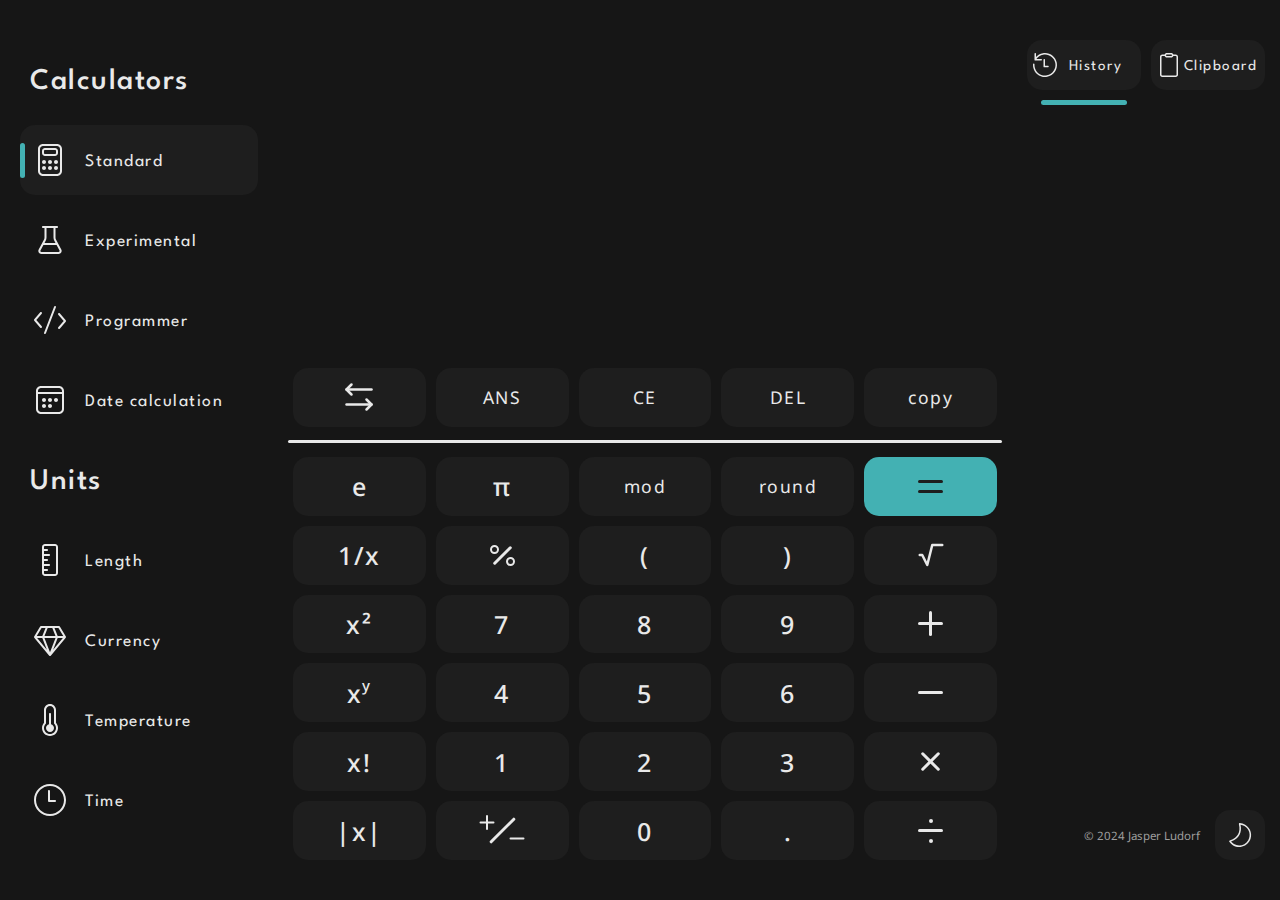
<file: calculator.html>
<!DOCTYPE html>
<html lang="en">

<head>
    <link
        href="https://fonts.googleapis.com/css2?family=League+Spartan:wght@100;200;300;400;500;600;700;800;900&display=swap"
        rel="stylesheet">
    <link
        href="https://fonts.googleapis.com/css2?family=Noto+Sans:wght@100;200;300;400;500;600;700;800;900&display=swap"
        rel="stylesheet">
    <link rel="stylesheet" href="calculator.css" />
    <link rel="stylesheet" href="buttons.css" />
    <script src="main.js"></script>
    <script src="CalEngine.js"></script>
    <script src="calendar.js"></script>
    <script src="units.js"></script>
    <script src="sidebar.js"></script>
    <meta charset="UTF-8">
    <meta name="viewport" content="width=device-width, initial-scale=1.0">
    <title>Calculator</title>
</head>

<body>
    <!-- Sidebar1 -->
    <div id="sidebar1">
        <div class="s1-box noselect">
            <div class="indicator"></div>
            <h1>Calculators</h1>
        </div>
        <div id="sidebutton1" class="s1-box noselect c sidebutton selected">
            <div class="indicator"></div>
            <svg fill="none" height="40" viewBox="0 0 20 20" width="40" xmlns="http://www.w3.org/2000/svg">
                <path
                    d="M8 11C8 11.5523 7.55228 12 7 12C6.44772 12 6 11.5523 6 11C6 10.4477 6.44772 10 7 10C7.55228 10 8 10.4477 8 11Z" />
                <path
                    d="M8 14C8 14.5523 7.55228 15 7 15C6.44772 15 6 14.5523 6 14C6 13.4477 6.44772 13 7 13C7.55228 13 8 13.4477 8 14Z" />
                <path
                    d="M13 12C13.5523 12 14 11.5523 14 11C14 10.4477 13.5523 10 13 10C12.4477 10 12 10.4477 12 11C12 11.5523 12.4477 12 13 12Z" />
                <path
                    d="M14 14C14 14.5523 13.5523 15 13 15C12.4477 15 12 14.5523 12 14C12 13.4477 12.4477 13 13 13C13.5523 13 14 13.4477 14 14Z" />
                <path
                    d="M10 12C10.5523 12 11 11.5523 11 11C11 10.4477 10.5523 10 10 10C9.44772 10 9 10.4477 9 11C9 11.5523 9.44772 12 10 12Z" />
                <path
                    d="M11 14C11 14.5523 10.5523 15 10 15C9.44772 15 9 14.5523 9 14C9 13.4477 9.44772 13 10 13C10.5523 13 11 13.4477 11 14Z" />
                <path
                    d="M7.5 4C6.67157 4 6 4.67157 6 5.5V6.5C6 7.32843 6.67157 8 7.5 8H12.5C13.3284 8 14 7.32843 14 6.5V5.5C14 4.67157 13.3284 4 12.5 4H7.5ZM7 5.5C7 5.22386 7.22386 5 7.5 5H12.5C12.7761 5 13 5.22386 13 5.5V6.5C13 6.77614 12.7761 7 12.5 7H7.5C7.22386 7 7 6.77614 7 6.5V5.5Z" />
                <path
                    d="M16 15.5C16 16.8807 14.8807 18 13.5 18H6.5C5.11929 18 4 16.8807 4 15.5V4.5C4 3.11929 5.11929 2 6.5 2H13.5C14.8807 2 16 3.11929 16 4.5V15.5ZM15 4.5C15 3.67157 14.3284 3 13.5 3H6.5C5.67157 3 5 3.67157 5 4.5V15.5C5 16.3284 5.67157 17 6.5 17H13.5C14.3284 17 15 16.3284 15 15.5V4.5Z" />
            </svg>
            <p>Standard</p>
        </div>
        <div id="sidebutton2" class="s1-box noselect c sidebutton">
            <div class="indicator"></div>
            <svg fill="none" height="40" viewBox="0 0 20 20" width="40" xmlns="http://www.w3.org/2000/svg">
                <path
                    d="M6.5 4H7.25V8.74704C7.25 9.15896 7.14821 9.5645 6.95369 9.9276L4.34795 14.7916C3.81264 15.7909 4.53657 16.9999 5.67017 16.9999H14.3298C15.4634 16.9999 16.1874 15.7909 15.652 14.7916L13.0463 9.9276C12.8518 9.5645 12.75 9.15896 12.75 8.74704V4H13.5C13.7761 4 14 3.77614 14 3.5C14 3.22386 13.7761 3 13.5 3H6.5C6.22386 3 6 3.22386 6 3.5C6 3.77614 6.22386 4 6.5 4ZM8.25 8.74704V4H11.75V8.74704C11.75 9.32373 11.8925 9.89149 12.1648 10.3998L12.7542 11.5H7.24579L7.83517 10.3998C8.1075 9.89149 8.25 9.32373 8.25 8.74704ZM6.71007 12.5H13.2899L14.7706 15.2638C14.949 15.5969 14.7077 15.9999 14.3298 15.9999H5.67017C5.2923 15.9999 5.05099 15.5969 5.22943 15.2638L6.71007 12.5Z" />
            </svg>
            <p>Experimental</p>
        </div>
        <div id="sidebutton3" class="s1-box noselect c sidebutton">
            <div class="indicator"></div>
            <svg fill="none" height="40" viewBox="0 0 20 20" width="40" xmlns="http://www.w3.org/2000/svg">
                <path
                    d="M12.9667 3.67962C13.0658 3.42189 12.9372 3.13259 12.6795 3.03346C12.4218 2.93433 12.1325 3.06291 12.0333 3.32065L7.03334 16.3206C6.93421 16.5784 7.06279 16.8677 7.32052 16.9668C7.57826 17.0659 7.86756 16.9374 7.96669 16.6796L12.9667 3.67962Z" />
                <path
                    d="M5.8254 6.1205C6.03506 6.30021 6.05934 6.61586 5.87963 6.82553L3.15854 10.0001L5.87963 13.1747C6.05934 13.3844 6.03506 13.7 5.8254 13.8798C5.61573 14.0595 5.30008 14.0352 5.12037 13.8255L2.12037 10.3255C1.95988 10.1383 1.95988 9.86198 2.12037 9.67474L5.12037 6.17474C5.30008 5.96507 5.61573 5.94079 5.8254 6.1205Z" />
                <path
                    d="M14.1746 14.3797C13.9649 14.2 13.9407 13.8844 14.1204 13.6747L16.8415 10.5001L14.1204 7.32551C13.9407 7.11585 13.9649 6.8002 14.1746 6.62048C14.3843 6.44077 14.6999 6.46505 14.8796 6.67472L17.8796 10.1747C18.0401 10.362 18.0401 10.6383 17.8796 10.8255L14.8796 14.3255C14.6999 14.5352 14.3843 14.5595 14.1746 14.3797Z" />
            </svg>
            <p>Programmer</p>
        </div>
        <div id="sidebutton4" class="s1-box noselect c sidebutton">
            <div class="indicator"></div>
            <svg fill="none" height="40" viewBox="0 0 20 20" width="40" xmlns="http://www.w3.org/2000/svg">
                <path
                    d="M7 11C7.55228 11 8 10.5523 8 10C8 9.44771 7.55228 9 7 9C6.44772 9 6 9.44771 6 10C6 10.5523 6.44772 11 7 11ZM8 13C8 13.5523 7.55228 14 7 14C6.44772 14 6 13.5523 6 13C6 12.4477 6.44772 12 7 12C7.55228 12 8 12.4477 8 13ZM10 11C10.5523 11 11 10.5523 11 10C11 9.44771 10.5523 9 10 9C9.44771 9 9 9.44771 9 10C9 10.5523 9.44771 11 10 11ZM11 13C11 13.5523 10.5523 14 10 14C9.44771 14 9 13.5523 9 13C9 12.4477 9.44771 12 10 12C10.5523 12 11 12.4477 11 13ZM13 11C13.5523 11 14 10.5523 14 10C14 9.44771 13.5523 9 13 9C12.4477 9 12 9.44771 12 10C12 10.5523 12.4477 11 13 11ZM17 5.5C17 4.11929 15.8807 3 14.5 3H5.5C4.11929 3 3 4.11929 3 5.5V14.5C3 15.8807 4.11929 17 5.5 17H14.5C15.8807 17 17 15.8807 17 14.5V5.5ZM4 7H16V14.5C16 15.3284 15.3284 16 14.5 16H5.5C4.67157 16 4 15.3284 4 14.5V7ZM5.5 4H14.5C15.3284 4 16 4.67157 16 5.5V6H4V5.5C4 4.67157 4.67157 4 5.5 4Z" />
            </svg>
            <p>Date calculation</p>
        </div>
        <div class="s1-box noselect">
            <div class="indicator"></div>
            <h1>Units</h1>
        </div>
        <div id="sidebutton5" class="s1-box noselect c sidebutton">
            <div class="indicator"></div>
            <svg fill="none" height="40" viewBox="0 0 20 20" width="40" xmlns="http://www.w3.org/2000/svg">
                <path
                    d="M14 3.5C14 2.67157 13.3284 2 12.5 2H7.5C6.67157 2 6 2.67157 6 3.5V16.5C6 17.3284 6.67157 18 7.5 18H12.5C13.3284 18 14 17.3284 14 16.5L14 3.5ZM7 13.0039H9.5C9.77614 13.0039 10 12.78 10 12.5039C10 12.2277 9.77614 12.0039 9.5 12.0039H7L7 10.5H8.5C8.77614 10.5 9 10.2761 9 10C9 9.72386 8.77614 9.5 8.5 9.5H7L7 8H9.5C9.77614 8 10 7.77614 10 7.5C10 7.22386 9.77614 7 9.5 7H7L7 5.5H8.5C8.77614 5.5 9 5.27614 9 5C9 4.72386 8.77614 4.5 8.5 4.5H7L7 3.5C7 3.22386 7.22386 3 7.5 3L12.5 3C12.7761 3 13 3.22386 13 3.5L13 16.5C13 16.7761 12.7761 17 12.5 17H7.5C7.22386 17 7 16.7761 7 16.5L7 15.5H8.5C8.77614 15.5 9 15.2761 9 15C9 14.7239 8.77614 14.5 8.5 14.5H7L7 13.0039Z" />
            </svg>
            <p>Length</p>
        </div>
        <div id="sidebutton6" class="s1-box noselect c sidebutton">
            <div class="indicator"></div>
            <svg fill="none" height="40" viewBox="0 0 20 20" width="40" xmlns="http://www.w3.org/2000/svg">
                <path
                    d="M5.5 3C5.32437 3 5.16162 3.09215 5.07126 3.24275L2.07126 8.24275C1.96184 8.42511 1.97975 8.65672 2.11589 8.82009L9.61589 17.8201C9.71089 17.9341 9.85161 18 10 18C10.1484 18 10.2891 17.9341 10.3841 17.8201L17.8841 8.82009C18.0203 8.65672 18.0382 8.42511 17.9288 8.24275L14.9288 3.24275C14.8384 3.09215 14.6756 3 14.5 3H5.5ZM3.3831 8L5.7831 4H7.76154L6.16154 8H3.3831ZM6.15803 9L8.42472 14.8286L3.56752 9H6.15803ZM10 16.1203L7.23099 9H12.769L10 16.1203ZM7.23858 8L8.83858 4H11.1614L12.7614 8H7.23858ZM13.8385 8L12.2385 4H14.2169L16.6169 8H13.8385ZM13.842 9H16.4325L11.5753 14.8287L13.842 9Z" />
            </svg>
            <p>Currency</p>
        </div>
        <div id="sidebutton7" class="s1-box noselect c sidebutton">
            <div class="indicator"></div>
            <svg fill="none" height="40" viewBox="0 0 20 20" width="40" xmlns="http://www.w3.org/2000/svg">
                <path
                    d="M10 6.5C10.2761 6.5 10.5 6.72386 10.5 7V12.063C11.3626 12.285 12 13.0681 12 14C12 15.1046 11.1046 16 10 16C8.89543 16 8 15.1046 8 14C8 13.0681 8.63739 12.285 9.5 12.063V7C9.5 6.72386 9.72386 6.5 10 6.5Z" />
                <path
                    d="M10 2C8.34315 2 7 3.34315 7 5L7.00008 11.3541C6.37808 12.0589 6 12.9857 6 14C6 16.2091 7.79086 18 10 18C12.2091 18 14 16.2091 14 14C14 12.9857 13.6219 12.0589 12.9999 11.3541L13 5C13 3.34315 11.6569 2 10 2ZM10 3C11.1046 3 12 3.89543 12 5L11.9999 11.7546L12.1428 11.9004C12.6736 12.442 13 13.1824 13 14C13 15.6568 11.6569 17 10 17C8.34315 17 7 15.6568 7 14C7 13.1824 7.32642 12.442 7.85719 11.9004L8.00008 11.7546L8 5C8 3.89543 8.89543 3 10 3Z" />
            </svg>
            <p>Temperature</p>
        </div>
        <div id="sidebutton8" class="s1-box noselect c sidebutton">
            <div class="indicator"></div>
            <svg fill="none" height="40" viewBox="0 0 20 20" width="40" xmlns="http://www.w3.org/2000/svg">
                <path
                    d="M10 2C14.4183 2 18 5.58172 18 10C18 14.4183 14.4183 18 10 18C5.58172 18 2 14.4183 2 10C2 5.58172 5.58172 2 10 2ZM10 3C6.13401 3 3 6.13401 3 10C3 13.866 6.13401 17 10 17C13.866 17 17 13.866 17 10C17 6.13401 13.866 3 10 3ZM9.5 5C9.74546 5 9.94961 5.17688 9.99194 5.41012L10 5.5V10H12.5C12.7761 10 13 10.2239 13 10.5C13 10.7455 12.8231 10.9496 12.5899 10.9919L12.5 11H9.5C9.25454 11 9.05039 10.8231 9.00806 10.5899L9 10.5V5.5C9 5.22386 9.22386 5 9.5 5Z" />
            </svg>
            <p>Time</p>
        </div>
        <div id="sidebutton9" class="s1-box noselect c sidebutton">
            <div class="indicator"></div>
            <svg fill="none" height="40" viewBox="0 0 20 20" width="40" xmlns="http://www.w3.org/2000/svg">
                <path
                    d="M2.03232 10.8235C3.30376 7.4536 6.11498 5 10 5C10 5 10 5 10 5C10.9903 5 11.9108 5.15942 12.7539 5.4528C12.6897 5.51683 12.6305 5.5875 12.5775 5.66454L12.1362 6.30501C11.6203 6.15035 11.0742 6.05182 10.5 6.01562V8.5C10.5 8.77614 10.2761 9 10 9C9.72386 9 9.5 8.77614 9.5 8.5V6.01562C7.26102 6.15679 5.44841 7.2458 4.19563 8.91472C4.23196 8.93019 4.26703 8.95025 4.30003 8.975L5.80003 10.1C6.02094 10.2657 6.06571 10.5791 5.90003 10.8C5.73434 11.0209 5.42094 11.0657 5.20003 10.9L3.70003 9.775C3.68303 9.76225 3.66707 9.74862 3.65216 9.73422C3.38855 10.1854 3.15982 10.6679 2.96795 11.1765C2.87047 11.4349 2.582 11.5653 2.32363 11.4678C2.06527 11.3703 1.93485 11.0819 2.03232 10.8235ZM15.2274 7.01399C15.2418 6.9731 15.2544 6.93196 15.265 6.89068C16.4641 7.90487 17.3805 9.26636 17.9679 10.8235C18.0654 11.0819 17.935 11.3703 17.6766 11.4678C17.4183 11.5653 17.1298 11.4349 17.0323 11.1765C16.8404 10.6679 16.6117 10.1853 16.348 9.7341C16.3331 9.74854 16.3171 9.76221 16.3 9.775L14.8 10.9C14.5791 11.0657 14.2657 11.0209 14.1 10.8C13.9343 10.5791 13.9791 10.2657 14.2 10.1L15.7 8.975C15.7331 8.95022 15.7682 8.93015 15.8046 8.91467C15.5325 8.5523 15.2341 8.21726 14.9106 7.91334L15.2274 7.01399ZM14.0228 6.06969C14.2463 6.18305 14.3514 6.44438 14.2685 6.68091L11.6305 14.2119C11.5067 14.5653 11.324 14.8951 11.0901 15.1874C9.9994 16.5509 7.8528 15.3598 8.39971 13.7191C8.49783 13.4247 8.63686 13.1452 8.81259 12.8894L13.3845 6.23255C13.5264 6.02596 13.7993 5.95633 14.0228 6.06969ZM12.084 9.89253L9.6369 13.4555C9.51416 13.6342 9.41698 13.8296 9.34839 14.0353C9.14933 14.6325 9.92641 15.0413 10.3093 14.5627C10.4726 14.3585 10.6003 14.1281 10.6867 13.8813L12.084 9.89253Z" />
            </svg>
            <p>Speed</p>
        </div>
        <div id="sidebutton10" class="s1-box noselect c sidebutton">
            <div class="indicator"></div>
            <svg fill="none" height="40" viewBox="0 0 20 20" width="40" xmlns="http://www.w3.org/2000/svg">
                <path
                    d="M16.9956 7.07309V7C16.9956 5.61929 15.8763 4.5 14.4956 4.5H9.66418L8.06391 3.29995C7.80428 3.10525 7.48851 3 7.16399 3H4.5C3.11916 3 1.99982 4.11949 2 5.50033L2.00118 14.4978C2.00135 15.7772 2.96258 16.8321 4.2023 16.9798C4.2867 16.9945 4.37375 17.0021 4.46289 17.0021H15.1798C15.8981 17.0021 16.5156 16.4929 16.6524 15.7877L18.0097 8.78769C18.1587 8.01967 17.696 7.29703 16.9956 7.07309ZM4.5 4H7.16399C7.27216 4 7.37742 4.03508 7.46396 4.09998L9.19756 5.40002C9.2841 5.46492 9.38936 5.5 9.49753 5.5H14.4956C15.324 5.5 15.9956 6.17157 15.9956 7V7.00214H5.824C5.10596 7.00214 4.48863 7.511 4.35158 8.21583L3.05351 14.8916C3.01941 14.7661 3.0012 14.634 3.00118 14.4976L3 5.5002C2.99989 4.67169 3.6715 4 4.5 4ZM5.33319 8.4067C5.37888 8.17176 5.58465 8.00214 5.824 8.00214H16.5372C16.8515 8.00214 17.0879 8.28874 17.028 8.59732L15.6706 15.5973C15.6251 15.8324 15.4192 16.0021 15.1798 16.0021H4.46289C4.14845 16.0021 3.91206 15.7154 3.97208 15.4067L5.33319 8.4067Z" />
            </svg>
            <p>Data sizes</p>
        </div>
        <div id="sidebutton11" class="s1-box noselect c sidebutton">
            <div class="indicator"></div>
            <svg fill="none" height="40" viewBox="0 0 20 20" width="40" xmlns="http://www.w3.org/2000/svg">
                <path
                    d="M4 5C4 3.993 4.87513 3.24472 5.90401 2.77705C6.97802 2.28886 8.42664 2 10 2C11.5734 2 13.022 2.28886 14.096 2.77705C15.1249 3.24472 16 3.993 16 5V15C16 16.007 15.1249 16.7553 14.096 17.2229C13.022 17.7111 11.5734 18 10 18C8.42664 18 6.97802 17.7111 5.90401 17.2229C4.87513 16.7553 4 16.007 4 15V5ZM5 5C5 5.37372 5.35608 5.87543 6.31781 6.31258C7.23441 6.72922 8.53579 7 10 7C11.4642 7 12.7656 6.72922 13.6822 6.31258C14.6439 5.87543 15 5.37372 15 5C15 4.62628 14.6439 4.12457 13.6822 3.68742C12.7656 3.27078 11.4642 3 10 3C8.53579 3 7.23441 3.27078 6.31781 3.68742C5.35608 4.12457 5 4.62628 5 5ZM15 6.69813C14.729 6.90046 14.4201 7.07563 14.096 7.22295C13.022 7.71114 11.5734 8 10 8C8.42664 8 6.97802 7.71114 5.90401 7.22295C5.5799 7.07563 5.27105 6.90046 5 6.69813V15C5 15.3737 5.35608 15.8754 6.31781 16.3126C7.23441 16.7292 8.53579 17 10 17C11.4642 17 12.7656 16.7292 13.6822 16.3126C14.6439 15.8754 15 15.3737 15 15V6.69813Z" />
            </svg>
            <p>Weight</p>
        </div>
        <div id="sidebutton12" class="s1-box noselect c sidebutton">
            <div class="indicator"></div>
            <svg fill="none" height="40" viewBox="0 0 20 20" width="40" xmlns="http://www.w3.org/2000/svg">
                <path
                    d="M5.70295 6.04347C5.45061 5.93131 5.15513 6.04495 5.04298 6.29729C4.93082 6.54964 5.04447 6.84512 5.29681 6.95727L9.49975 8.8253V13.5004C9.49975 13.7765 9.72361 14.0004 9.99975 14.0004C10.2759 14.0004 10.4998 13.7765 10.4998 13.5004V8.82531L14.7029 6.95728C14.9553 6.84513 15.0689 6.54965 14.9568 6.2973C14.8446 6.04496 14.5492 5.93131 14.2968 6.04346L9.99976 7.95321L5.70295 6.04347Z" />
                <path
                    d="M11.2999 2.48178C10.4654 2.148 9.53457 2.148 8.70013 2.48178L2.94291 4.78466C2.37343 5.01246 2 5.56402 2 6.17738V13.8233C2 14.4367 2.37343 14.9882 2.94291 15.216L8.70013 17.5189C9.53457 17.8527 10.4654 17.8527 11.2999 17.5189L17.0571 15.216C17.6266 14.9882 18 14.4367 18 13.8233V6.17738C18 5.56402 17.6266 5.01246 17.0571 4.78466L11.2999 2.48178ZM9.07152 3.41025C9.66755 3.17184 10.3324 3.17184 10.9285 3.41025L16.6857 5.71314C16.8755 5.78907 17 5.97293 17 6.17738V13.8233C17 14.0278 16.8755 14.2116 16.6857 14.2876L10.9285 16.5904C10.3324 16.8288 9.66755 16.8288 9.07152 16.5904L3.3143 14.2876C3.12448 14.2116 3 14.0278 3 13.8233V6.17738C3 5.97293 3.12448 5.78907 3.31431 5.71314L9.07152 3.41025Z" />
            </svg>
            <p>Volume</p>
        </div>
        <div id="sidebutton13" class="s1-box noselect c sidebutton">
            <div class="indicator"></div>
            <svg fill="none" height="40" viewBox="0 0 20 20" width="40" xmlns="http://www.w3.org/2000/svg">
                <path
                    d="M17.7309 3.05651C17.8963 3.14261 18 3.31356 18 3.5V13.5C18 13.6756 17.9079 13.8384 17.7572 13.9287L12.7572 16.9287C12.604 17.0207 12.4134 17.0239 12.2572 16.9371L7.74616 14.431C7.58395 14.3354 7.41042 14.3367 7.25749 14.4286L7.24282 14.4371L2.74282 16.9371C2.58796 17.0231 2.39913 17.0208 2.24644 16.9309C2.09375 16.8411 2 16.6772 2 16.5V7C2 6.83684 2.07961 6.68395 2.21327 6.59039L7.21327 3.09039C7.38543 2.96987 7.61457 2.96987 7.78673 3.09039L12.5 6.38967L17.2133 3.09039C17.366 2.98347 17.5655 2.97041 17.7309 3.05651ZM3 7.26033V15.6502L6.75049 13.5666C6.83139 13.5187 6.91486 13.4792 7 13.448V4.46033L3 7.26033ZM8.24782 13.5657L12.0036 15.6523L12.0001 7.26041L8 4.46033V13.4491C8.08477 13.4801 8.16769 13.519 8.24782 13.5657ZM13.0036 15.6147L17 13.2169V4.46033L13.0001 7.26025L13.0036 15.6147Z" />
            </svg>
            <p>Area</p>
        </div>
        <div id="sidebutton14" class="s1-box noselect c sidebutton">
            <div class="indicator"></div>
            <svg fill="none" height="40" viewBox="0 0 20 20" width="40" xmlns="http://www.w3.org/2000/svg">
                <path
                    d="M10 2C13.3137 2 16 4.59693 16 7.80041C16 9.47737 15.2546 11.0164 13.7961 12.3942C13.7324 12.4544 13.6831 12.5269 13.6512 12.6065L13.6251 12.6883L12.6891 16.6051C12.5048 17.3763 11.8236 17.935 11.0181 17.9947L10.8748 18H9.12546C8.30655 18 7.59 17.4839 7.34866 16.7385L7.31108 16.6047L6.37626 12.6886C6.34955 12.5766 6.29016 12.4745 6.20516 12.3942C4.8153 11.0819 4.07265 9.62354 4.00507 8.03903L4 7.80041L4.00321 7.60894C4.1077 4.49409 6.75257 2 10 2ZM12.045 15H7.955L8.27386 16.3344L8.30004 16.4305C8.39695 16.7298 8.67583 16.9517 9.0116 16.993L9.12546 17L10.8379 17.0007L10.9442 16.9974C11.2865 16.9721 11.5726 16.7609 11.6854 16.4718L11.7165 16.3727L12.045 15ZM10 3C7.36782 3 5.21188 4.95301 5.0151 7.41357L5.00307 7.62569L4.99977 7.77916L5.00416 7.99642C5.05977 9.30026 5.67758 10.5208 6.89167 11.6671C7.07995 11.8449 7.22191 12.0647 7.30572 12.3078L7.34894 12.4564L7.716 14H12.285L12.6722 12.3851L12.7231 12.2343C12.8091 12.0198 12.9409 11.8265 13.1094 11.6673C14.3825 10.4646 15 9.18054 15 7.80041C15 5.15693 12.7689 3 10 3Z" />
            </svg>
            <p>Energy</p>
        </div>
    </div>
    <!-- Main -->
    <main id="main">
        <!-- Standard -->
        <div id="m1-box" class="content">
            <div id="calDisplay">
            </div>
        </div>
        <div id="m2-box" class="content">
            <div id="buttons1" class="Button-group1 visible1">
                <div class="c toggleButton1">
                    <svg class="svg" viewBox="0 0 256 256" xmlns="http://www.w3.org/2000/svg">
                        <polyline fill="none" points="176 144 208 176 176 208" stroke="#e9e9e9" stroke-linecap="round"
                            stroke-linejoin="round" stroke-width="16" />
                        <line fill="none" stroke="#e9e9e9" stroke-linecap="round" stroke-linejoin="round"
                            stroke-width="16" x1="48" x2="208" y1="176" y2="176" />
                        <polyline fill="none" points="80 112 48 80 80 48" stroke="#e9e9e9" stroke-linecap="round"
                            stroke-linejoin="round" stroke-width="16" />
                        <line fill="none" stroke="#e9e9e9" stroke-linecap="round" stroke-linejoin="round"
                            stroke-width="16" x1="208" x2="48" y1="80" y2="80" />
                    </svg>
                </div>
                <div class="c" onclick="ans()">ANS</div>
                <div class="c" onclick="clearDisplay()">CE</div>
                <div class="c" onclick="deleteLastBlock()">DEL</div>
                <div class="c">copy</div>
            </div>
            <div id="buttons3" class="Button-group1">
                <div class="c toggleButton1">
                    <svg class="svg" viewBox="0 0 256 256" xmlns="http://www.w3.org/2000/svg">
                        <polyline fill="none" points="176 144 208 176 176 208" stroke="#e9e9e9" stroke-linecap="round"
                            stroke-linejoin="round" stroke-width="16" />
                        <line fill="none" stroke="#e9e9e9" stroke-linecap="round" stroke-linejoin="round"
                            stroke-width="16" x1="48" x2="208" y1="176" y2="176" />
                        <polyline fill="none" points="80 112 48 80 80 48" stroke="#e9e9e9" stroke-linecap="round"
                            stroke-linejoin="round" stroke-width="16" />
                        <line fill="none" stroke="#e9e9e9" stroke-linecap="round" stroke-linejoin="round"
                            stroke-width="16" x1="208" x2="48" y1="80" y2="80" />
                    </svg>
                </div>
                <div class="c">RAD und DEG</div>
                <div class="c" onclick="clearDisplay()">CE</div>
                <div class="c" onclick="deleteLastBlock()">DEL</div>
                <div class="c">copy</div>
            </div>
            <span>
                <line></line>
            </span>
            <div id="buttons2" class="Button-group1 visible1">
                <div class="c bold" onclick="handleEngineInput('e')">e</div>
                <div class="c bold" onclick="handleEngineInput('π')">π</div>
                <div class="c" onclick="handleEngineInput('mod')">mod</div>
                <div class="c" onclick="handleEngineInput('round')">round</div>
                <div class="c" onclick="calDisplay()"><span></span><span></span></div>
                <div class="c bold" onclick="handleEngineInput('1/x')">1/x</div>
                <div class="c bold" onclick="handleEngineInput('%')"><span></span><span></span><span></span></div>
                <div class="c bold" onclick="handleEngineInput('&lpar;')">(</div>
                <div class="c bold" onclick="handleEngineInput('&rpar;')">)</div>
                <div class="c" onclick="handleEngineInput('√')">
                    <svg class="icon icon-tabler icon-tabler-square-root" fill="none" height="30" stroke="currentColor"
                        stroke-linecap="round" stroke-linejoin="round" stroke-width="2" viewBox="0 0 24 24" width="30"
                        xmlns="http://www.w3.org/2000/svg">
                        <path d="M0 0h24v24H0z" fill="none" stroke="none" />
                        <path d="M3 12h2l4 8l4 -16h8" />
                    </svg>
                </div>
                <div class="c bold" onclick="handleEngineInput('x²')">x²</div>
                <div class="c bold" onclick="handleEngineInput('7')">7</div>
                <div class="c bold" onclick="handleEngineInput('8')">8</div>
                <div class="c bold" onclick="handleEngineInput('9')">9</div>
                <div class="c" onclick="handleEngineInput('+')"><span></span><span></span></div>
                <div class="c bold" onclick="handleEngineInput('xy')">x
                    <p>y</p>
                </div>
                <div class="c bold" onclick="handleEngineInput('4')">4</div>
                <div class="c bold" onclick="handleEngineInput('5')">5</div>
                <div class="c bold" onclick="handleEngineInput('6')">6</div>
                <div class="c" onclick="handleEngineInput('-')"><span></span></div>
                <div class="c bold" onclick="handleEngineInput('x!')">x!</div>
                <div class="c bold" onclick="handleEngineInput('1')">1</div>
                <div class="c bold" onclick="handleEngineInput('2')">2</div>
                <div class="c bold" onclick="handleEngineInput('3')">3</div>
                <div class="c" onclick="handleEngineInput('*')"><span></span><span></span></div>
                <div class="c bold" onclick="handleEngineInput('|x|')">|x|</div>
                <div class="c bold" onclick="handleEngineInput('+/-')">
                    <span></span><span></span><span></span><span></span>
                </div>
                <div class="c bold" onclick="handleEngineInput('0')">0</div>
                <div class="c bold" onclick="handleEngineInput('.')">.</div>
                <div class="c" onclick="handleEngineInput('/')"><span></span><span></span><span></span></div>
            </div>
            <div id="buttons4" class="Button-group1">
                <div class="c">sin</div>
                <div class="c">sin⁻¹</div>
                <div class="c">sinh</div>
                <div class="c">sinh⁻¹</div>
                <div class="c"><span></span><span></span></div>
                <div class="c">cos</div>
                <div class="c">cos⁻¹</div>
                <div class="c">cosh</div>
                <div class="c">cosh⁻¹</div>
                <div class="c">In</div>
                <div class="c">tan</div>
                <div class="c">tan⁻¹</div>
                <div class="c">tanh</div>
                <div class="c">tanh⁻¹</div>
                <div class="c">log</div>
                <div class="c">sec</div>
                <div class="c">sec⁻¹</div>
                <div class="c">sech</div>
                <div class="c">sech⁻¹</div>
                <div class="c">log<p>y</p>x</div>
                <div class="c">scs</div>
                <div class="c">scs⁻¹</div>
                <div class="c">scsh</div>
                <div class="c">scsh⁻¹</div>
                <div class="c bold">e<p>x</p>
                </div>
                <div class="c">cot</div>
                <div class="c">cot⁻¹</div>
                <div class="c">coth</div>
                <div class="c">coth⁻¹</div>
                <div class="c">
                    <p>y</p>
                    <svg class="icon icon-tabler icon-tabler-square-root" fill="none" height="30" stroke-linecap="round"
                        stroke-linejoin="round" stroke-width="2" viewBox="0 0 24 24" width="30"
                        xmlns="http://www.w3.org/2000/svg">
                        <path d="M0 0h24v24H0z" fill="none" stroke="none" />
                        <path d="M3 12h2l4 8l4 -16h8" />
                    </svg>
                    <p>X</p>
                </div>

            </div>
        </div>
        <!-- Experimental -->
        <div id="m3-box" class="content deactivated"></div>
        <div id="m4-box" class="content deactivated"></div>
        <!-- Programmer -->
        <div id="m5-box" class="content deactivated"></div>
        <div id="m6-box" class="content deactivated">
            <div id="ProButtons1"></div>
            <line></line>
            <div id="ProButtons2">
                <div class="c ProButton bold">F</div>
                <div class="c ProButton"></div>
                <div class="c ProButton"></div>
                <div class="c ProButton">CE</div>
                <div class="c ProButton">DEL</div>
                <div class="c ProButton bold">E</div>
                <div class="c ProButton"><span></span><span></span><span></span></div>
                <div class="c ProButton bold">(</div>
                <div class="c ProButton bold">)</div>
                <div class="c ProButton"><span></span><span></span></div>
                <div class="c ProButton bold">D</div>
                <div class="c ProButton bold">7</div>
                <div class="c ProButton bold">8</div>
                <div class="c ProButton bold">9</div>
                <div class="c ProButton"><span></span></div>
                <div class="c ProButton bold">C</div>
                <div class="c ProButton bold">4</div>
                <div class="c ProButton bold">5</div>
                <div class="c ProButton bold">6</div>
                <div class="c ProButton"><span></span><span></span></div>
                <div class="c ProButton bold">B</div>
                <div class="c ProButton bold">1</div>
                <div class="c ProButton bold">2</div>
                <div class="c ProButton bold">3</div>
                <div class="c ProButton"><span></span><span></span><span></span></div>
                <div class="c ProButton bold">A</div>
                <div class="c ProButton"><span></span><span></span><span></span><span></span></div>
                <div class="c ProButton bold">0</div>
                <div class="c ProButton bold">.</div>
                <div class="c ProButton"><span></span><span></span></div>
            </div>
        </div>
        <!-- Date -->
        <div id="m7-box" class="content deactivated">
            <div id="selection__1">
                <div id="M4toggle1" class="M4-button c">
                    <p>Difference between dates</p>
                </div>
                <div id="M4toggle2" class="M4-button c">
                    <p>Add</p>
                </div>
            </div>
            <div id="data4">
                <div id="spacing-M4">
                    <div class="M4-Spacing">Date 1</div>
                    <div class="M4-Spacing">
                        <div class="date-cal-box">Years</div>
                        <div class="date-cal-box">Months</div>
                        <div class="date-cal-box">Days</div>
                    </div>
                    <div class="M4-Spacing">Date 2</div>
                </div>
                <div id="M4-Difference">
                    <div id="date1" class="date-field" onclick="selectField('date1')"></div>
                    <svg fill="none" height="60" viewBox="0 0 20 20" width="60" xmlns="http://www.w3.org/2000/svg">
                        <path
                            d="M6.35355 7.35355C6.15829 7.54882 5.84171 7.54882 5.64645 7.35355C5.45118 7.15829 5.45118 6.84171 5.64645 6.64645L9.14645 3.14645C9.34171 2.95118 9.65829 2.95118 9.85355 3.14645L13.3536 6.64645C13.5488 6.84171 13.5488 7.15829 13.3536 7.35355C13.1583 7.54882 12.8417 7.54882 12.6464 7.35355L10 4.70711V15.2929L12.6464 12.6464C12.8417 12.4512 13.1583 12.4512 13.3536 12.6464C13.5488 12.8417 13.5488 13.1583 13.3536 13.3536L9.85355 16.8536C9.65829 17.0488 9.34171 17.0488 9.14645 16.8536L5.64645 13.3536C5.45118 13.1583 5.45118 12.8417 5.64645 12.6464C5.84171 12.4512 6.15829 12.4512 6.35355 12.6464L9 15.2929V4.70711L6.35355 7.35355Z" />
                    </svg>
                    <div id="date2" class="date-field" onclick="selectField('date2')"></div>
                </div>
                <div id="M4-Calculate">
                    <div id="date3" class="date-field" onclick="selectField('date3')"></div>
                    <div class="M4-cal-icon">
                        <span></span><span></span>
                    </div>
                    <div class="M4-cal-icon hidden">
                        <span></span>
                    </div>
                    <div id="date-cal">
                        <input class="date-cal-box inputDate" type="text" id="date-cal-box1" maxlength="3" value=""
                            autocomplete="off" onfocus="selectM4(this)" oninput="handleInput(event)"
                            onblur="processDate(button1State, button2State);">
                        <input class="date-cal-box inputDate" type="text" id="date-cal-box2" maxlength="3" value=""
                            autocomplete="off" onfocus="selectM4(this)" oninput="handleInput(event)"
                            onblur="processDate(button1State, button2State);">
                        <input class="date-cal-box inputDate" type="text" id="date-cal-box3" maxlength="3" value=""
                            autocomplete="off" onfocus="selectM4(this)" oninput="handleInput(event)"
                            onblur="processDate(button1State, button2State);">
                    </div>
                </div>
                <div id="data-M4">
                    <div id="date-result-description" class="data-M4R"></div>
                    <div id="date-result" class="data-M4R"></div>
                    <div id="date-result-sub" class="data-M4R"></div>
                </div>
            </div>
        </div>
        <div id="m8-box" class="content deactivated">
            <div id="infobar1">
                <input class="infobar1-content inputm8" type="text" id="year" maxlength="4" value="" placeholder="XXXX"
                    autocomplete="off" onfocus="handleYearFocus()" onblur="handleYearBlur()"
                    oninput="handleYearInput(event)">
                <div class="c infobar1-content" onclick="prevMonth()">
                    <svg fill="none" height="80%" viewBox="0 0 20 20" width="80%" xmlns="http://www.w3.org/2000/svg">
                        <path
                            d="M12.3544 15.8527C12.1594 16.0484 11.8429 16.0489 11.6472 15.854L6.16276 10.389C5.94705 10.1741 5.94705 9.82477 6.16276 9.60982L11.6472 4.14484C11.8429 3.94993 12.1594 3.95049 12.3544 4.1461C12.5493 4.34171 12.5487 4.65829 12.3531 4.85321L7.18851 9.99942L12.3531 15.1456C12.5487 15.3406 12.5493 15.6571 12.3544 15.8527Z" />
                    </svg>
                </div>
                <div class="c infobar1-content" onclick="nextMonth()">
                    <svg fill="none" height="80%" viewBox="0 0 20 20" width="80%" xmlns="http://www.w3.org/2000/svg">
                        <path
                            d="M12.3544 15.8527C12.1594 16.0484 11.8429 16.0489 11.6472 15.854L6.16276 10.389C5.94705 10.1741 5.94705 9.82477 6.16276 9.60982L11.6472 4.14484C11.8429 3.94993 12.1594 3.95049 12.3544 4.1461C12.5493 4.34171 12.5487 4.65829 12.3531 4.85321L7.18851 9.99942L12.3531 15.1456C12.5487 15.3406 12.5493 15.6571 12.3544 15.8527Z" />
                    </svg>
                </div>
                <div class="c">
                    <div><!-- Indicator div --></div>
                    <div id="current-month"></div>
                </div>
                <div class="c infobar1-content" onclick="resetCalendar()">current</div>
            </div>
            <span>
                <line></line>
            </span>
            <table>
                <thead>
                    <tr>
                        <th>Mon</th>
                        <th>Tue</th>
                        <th>Wed</th>
                        <th>Thu</th>
                        <th>Fri</th>
                        <th>Sat</th>
                        <th>Sun</th>
                    </tr>
                </thead>
                <tbody id="calendar-body">
                    <tr>
                        <td class="c"></td>
                        <td class="c"></td>
                        <td class="c"></td>
                        <td class="c"></td>
                        <td class="c"></td>
                        <td class="c"></td>
                        <td class="c"></td>
                    </tr>
                    <tr>
                        <td class="c"></td>
                        <td class="c"></td>
                        <td class="c"></td>
                        <td class="c"></td>
                        <td class="c"></td>
                        <td class="c"></td>
                        <td class="c"></td>
                    </tr>
                    <tr>
                        <td class="c"></td>
                        <td class="c"></td>
                        <td class="c"></td>
                        <td class="c"></td>
                        <td class="c"></td>
                        <td class="c"></td>
                        <td class="c"></td>
                    </tr>
                    <tr>
                        <td class="c"></td>
                        <td class="c"></td>
                        <td class="c"></td>
                        <td class="c"></td>
                        <td class="c"></td>
                        <td class="c"></td>
                        <td class="c"></td>
                    </tr>
                    <tr>
                        <td class="c"></td>
                        <td class="c"></td>
                        <td class="c"></td>
                        <td class="c"></td>
                        <td class="c"></td>
                        <td class="c"></td>
                        <td class="c"></td>
                    </tr>
                    <tr>
                        <td class="c"></td>
                        <td class="c"></td>
                        <td class="c"></td>
                        <td class="c"></td>
                        <td class="c"></td>
                        <td class="c"></td>
                        <td class="c"></td>
                    </tr>
                </tbody>
            </table>
        </div>
        <!-- Units -->
        <div id="m9-box" class="content deactivated">
            <div id="unit-header">
                <p>unit</p>
                <p>operator</p>
                <p>value</p>
            </div>
            <span id="unit-header-span"></span>
            <div id="unit-content">
                <div id="unit-content-1">
                    <div class="unitContent"></div>
                    <div class="unitContent"></div>
                    <div></div>
                </div>
                <div id="unit-content-svg">
                    <div>
                        <svg id="unit-convert" fill="none" height="60" viewBox="0 0 20 20" width="60"
                            xmlns="http://www.w3.org/2000/svg">
                            <path
                                d="M12.1464 3.14645C12.3417 2.95118 12.6583 2.95118 12.8536 3.14645L15.8536 6.14645C16.0488 6.34171 16.0488 6.65829 15.8536 6.85355L12.8536 9.85355C12.6583 10.0488 12.3417 10.0488 12.1464 9.85355C11.9512 9.65829 11.9512 9.34171 12.1464 9.14645L14.2929 7H4.5C4.22386 7 4 6.77614 4 6.5C4 6.22386 4.22386 6 4.5 6H14.2929L12.1464 3.85355C11.9512 3.65829 11.9512 3.34171 12.1464 3.14645Z" />
                            <path
                                d="M7.85355 10.1464C8.04882 10.3417 8.04882 10.6583 7.85355 10.8536L5.70711 13H15.5C15.7761 13 16 13.2239 16 13.5C16 13.7761 15.7761 14 15.5 14H5.70711L7.85355 16.1464C8.04882 16.3417 8.04882 16.6583 7.85355 16.8536C7.65829 17.0488 7.34171 17.0488 7.14645 16.8536L4.14645 13.8536C3.95118 13.6583 3.95118 13.3417 4.14645 13.1464L7.14645 10.1464C7.34171 9.95118 7.65829 9.95118 7.85355 10.1464Z" />
                        </svg>
                        <div class="unitCalculateIcon" id="unit-plus"><span></span><span></span></div>
                        <div class="unitCalculateIcon" id="unit-minus"><span></span></div>
                        <div class="unitCalculateIcon" id="unit-multi"><span></span><span></span></div>
                        <div class="unitCalculateIcon" id="unit-divide"><span></span><span></span><span></span></div>
                    </div>
                    <div></div>
                </div>
                <div id="unit-content-2">
                    <div class="unitContent"></div>
                    <div class="unitContent"></div>
                    <div id="unit-content-result">
                    </div>
                </div>
            </div>
        </div>
        <div id="m10-box" class="content deactivated">
            <div id="unit-selection-content">
                <div id="unit-searchbar">
                    <svg fill="none" height="30" viewBox="0 0 20 20" width="30" xmlns="http://www.w3.org/2000/svg">
                        <path
                            d="M8.5 3C11.5376 3 14 5.46243 14 8.5C14 9.83879 13.5217 11.0659 12.7266 12.0196L16.8536 16.1464C17.0488 16.3417 17.0488 16.6583 16.8536 16.8536C16.68 17.0271 16.4106 17.0464 16.2157 16.9114L16.1464 16.8536L12.0196 12.7266C11.0659 13.5217 9.83879 14 8.5 14C5.46243 14 3 11.5376 3 8.5C3 5.46243 5.46243 3 8.5 3ZM8.5 4C6.01472 4 4 6.01472 4 8.5C4 10.9853 6.01472 13 8.5 13C10.9853 13 13 10.9853 13 8.5C13 6.01472 10.9853 4 8.5 4Z" />
                    </svg>
                    <input class="inputUnit" type="text" id="inputUnit" value="" placeholder="Search for unit"
                        autocomplete="off" onfocus="markUnitInput()" oninput="filterUnits()">
                </div>
                <div id="unit-selection">
                    <div id="csv-upload-container" class="hiddenUnitUpload">
                        <p>Unable to automatically open CSV file!<br> Please input manually.</p>
                        <div id="csv-upload-button">Input CSV-File</div>
                    </div>
                    <div class="unitTemplate c" style="display: none;">
                        <div class="UnitSelectionIndicator"><!-- Indicator div --></div>
                        <div class="unitSelectionType"></div>
                    </div>
                </div>
            </div>
            <div id="unit-buttons">
                <div id="unit-buttons-menu1">
                    <div id="unit-buttons-menu-row1">
                        <div id="unit-toggle-mode" class="c unit-toggle">convert</div>
                        <div class="unit-toggle">
                            <div id="UnitIndicator"><!-- Indicator div --></div>
                            <div id="UnitModeText">Add</div>
                        </div>
                        <div class="c unit-button-r">copy</div>
                    </div>
                    <div id="unit-buttons-menu-row2">
                        <div id="prevUnitButton" class="c unit-toggle pnUnitButton"><svg class="pnUnitButtonSvg"
                                fill="none" height="80%" viewBox="0 0 20 20" width="80%"
                                xmlns="http://www.w3.org/2000/svg">
                                <path
                                    d="M12.3544 15.8527C12.1594 16.0484 11.8429 16.0489 11.6472 15.854L6.16276 10.389C5.94705 10.1741 5.94705 9.82477 6.16276 9.60982L11.6472 4.14484C11.8429 3.94993 12.1594 3.95049 12.3544 4.1461C12.5493 4.34171 12.5487 4.65829 12.3531 4.85321L7.18851 9.99942L12.3531 15.1456C12.5487 15.3406 12.5493 15.6571 12.3544 15.8527Z" />
                            </svg></div>
                        <div id="nextUnitButton" class="c unit-toggle pnUnitButton"><svg class="pnUnitButtonSvg"
                                fill="none" height="80%" viewBox="0 0 20 20" width="80%"
                                xmlns="http://www.w3.org/2000/svg">
                                <path
                                    d="M12.3544 15.8527C12.1594 16.0484 11.8429 16.0489 11.6472 15.854L6.16276 10.389C5.94705 10.1741 5.94705 9.82477 6.16276 9.60982L11.6472 4.14484C11.8429 3.94993 12.1594 3.95049 12.3544 4.1461C12.5493 4.34171 12.5487 4.65829 12.3531 4.85321L7.18851 9.99942L12.3531 15.1456C12.5487 15.3406 12.5493 15.6571 12.3544 15.8527Z" />
                            </svg></div>
                        <div class="c unit-button-r">ANS</div>
                    </div>
                </div>
                <line></line>
                <div id="unit-buttons-menu2">
                    <div class="c unit-button">CE</div>
                    <div class="c unit-button">DEL</div>
                    <div class="c unit-button"><span></span><span></span></div>
                    <div class="c unit-button bold">7</div>
                    <div class="c unit-button bold">8</div>
                    <div class="c unit-button bold">9</div>
                    <div class="c unit-button bold">4</div>
                    <div class="c unit-button bold">5</div>
                    <div class="c unit-button bold">6</div>
                    <div class="c unit-button bold">1</div>
                    <div class="c unit-button bold">2</div>
                    <div class="c unit-button bold">3</div>
                    <div class="c unit-button"><span></span><span></span><span></span><span></span></div>
                    <div class="c unit-button bold">0</div>
                    <div class="c unit-button bold">.</div>
                </div>
            </div>
        </div>
    </main>
    <!-- Sidebar2 -->
    <div id="sidebar2">
        <nav>
            <div id="nav-buttons">
                <div id="nav-his" class="navButton c">
                    <svg fill="none" height="30" viewBox="0 0 20 20" width="30" xmlns="http://www.w3.org/2000/svg">
                        <path
                            d="M3.50004 1.99609L3.58992 2.00415C3.79401 2.04119 3.95494 2.20213 3.99199 2.40622L4.00004 2.49609L3.99938 4.70762C5.16432 3.38448 6.74848 2.46588 8.54216 2.13344C12.8865 1.32827 17.0609 4.1973 17.8661 8.54159C18.6712 12.8859 15.8022 17.0603 11.4579 17.8655C7.11362 18.6707 2.93909 15.8017 2.13392 11.4574C2.04721 10.9895 1.97637 10.1379 2.00418 9.47828C2.01582 9.20238 2.24891 8.98816 2.5248 8.99979C2.8007 9.01142 3.01493 9.24451 3.0033 9.52041C2.97884 10.1003 3.0435 10.8776 3.11718 11.2751C3.82169 15.0764 7.47442 17.5868 11.2757 16.8823C15.0769 16.1777 17.5873 12.5251 16.8828 8.72383C16.1783 4.92257 12.5256 2.41217 8.72439 3.11669C6.88523 3.45756 5.29914 4.50146 4.25844 5.99497L7.49998 5.99609L7.58986 6.00415C7.8231 6.04649 7.99998 6.25063 7.99998 6.49609C7.99998 6.74155 7.8231 6.9457 7.58986 6.98804L7.49998 6.99609H3.50004L3.41017 6.98804C3.20607 6.95099 3.04514 6.79006 3.0081 6.58597L3.00004 6.49609V2.49609L3.0081 2.40622C3.04514 2.20213 3.20607 2.04119 3.41017 2.00415L3.50004 1.99609ZM9.50004 5.99609L9.58992 6.00415C9.79401 6.04119 9.95494 6.20213 9.99199 6.40622L10 6.49609V10.4995H12L12.0899 10.5075C12.3232 10.5499 12.5 10.754 12.5 10.9995C12.5 11.2449 12.3232 11.4491 12.0899 11.4914L12 11.4995H9.50004L9.41017 11.4914C9.20607 11.4544 9.04514 11.2934 9.0081 11.0894L9.00004 10.9995V6.49609L9.0081 6.40622C9.04514 6.20213 9.20607 6.04119 9.41017 6.00415L9.50004 5.99609Z" />
                    </svg>
                    <p>History</p>
                </div>
                <div id="nav-clip" class="navButton c">
                    <svg fill="none" height="30" viewBox="0 0 20 20" width="30" xmlns="http://www.w3.org/2000/svg">
                        <path
                            d="M7.08535 3C7.29127 2.4174 7.84689 2 8.5 2H11.5C12.1531 2 12.7087 2.4174 12.9146 3H14.5C15.3284 3 16 3.67157 16 4.5V16.5C16 17.3284 15.3284 18 14.5 18H5.5C4.67157 18 4 17.3284 4 16.5V4.5C4 3.67157 4.67157 3 5.5 3H7.08535ZM8.5 3C8.22386 3 8 3.22386 8 3.5C8 3.77614 8.22386 4 8.5 4H11.5C11.7761 4 12 3.77614 12 3.5C12 3.22386 11.7761 3 11.5 3H8.5ZM7.08535 4H5.5C5.22386 4 5 4.22386 5 4.5V16.5C5 16.7761 5.22386 17 5.5 17H14.5C14.7761 17 15 16.7761 15 16.5V4.5C15 4.22386 14.7761 4 14.5 4H12.9146C12.7087 4.5826 12.1531 5 11.5 5H8.5C7.84689 5 7.29127 4.5826 7.08535 4Z" />
                    </svg>
                    <p>Clipboard</p>
                </div>
            </div>
            <div id="nav-indicator">
                <span></span>
            </div>
        </nav>
        <div id="nav-content">
            <div id="nav-his-content">
                <div class="custom-context-menu"></div>
                <div class="custom-context-menu"></div>
                <div class="custom-context-menu"></div>
                <div class="custom-context-menu"></div>
                <div class="custom-context-menu"></div>
                <div class="custom-context-menu"></div>
            </div>
            <div id="nav-clip-content"></div>
        </div>
        <footer>
            <p id="©">© 2024 Jasper Ludorf</p>
            <div id="DarkLightMode" class="c">
                <svg id="DLsvg1" fill="none" height="34" viewBox="0 0 20 20" width="34"
                    xmlns="http://www.w3.org/2000/svg">
                    <path
                        d="M10.0262 15.7983C10.2717 15.7983 10.4759 15.9751 10.5182 16.2084L10.5262 16.2983V17.5121C10.5262 17.7883 10.3024 18.0121 10.0262 18.0121C9.78079 18.0121 9.57664 17.8352 9.5343 17.602L9.52625 17.5121V16.2983C9.52625 16.0221 9.7501 15.7983 10.0262 15.7983ZM14.8236 14.0896L15.6819 14.9479C15.8771 15.1432 15.8771 15.4597 15.6819 15.655C15.4866 15.8503 15.17 15.8503 14.9748 15.655L14.1165 14.7967C13.9212 14.6014 13.9212 14.2848 14.1165 14.0896C14.3117 13.8943 14.6283 13.8943 14.8236 14.0896ZM5.93564 14.0896C6.1309 14.2848 6.1309 14.6014 5.93564 14.7967L5.07733 15.655C4.88207 15.8503 4.56548 15.8503 4.37022 15.655C4.17496 15.4597 4.17496 15.1432 4.37022 14.9479L5.22854 14.0896C5.4238 13.8943 5.74038 13.8943 5.93564 14.0896ZM10.0366 5.5341C12.5116 5.5341 14.518 7.54052 14.518 10.0156C14.518 12.4906 12.5116 14.497 10.0366 14.497C7.56154 14.497 5.55512 12.4906 5.55512 10.0156C5.55512 7.54052 7.56154 5.5341 10.0366 5.5341ZM10.0366 6.5341C8.11382 6.5341 6.55512 8.0928 6.55512 10.0156C6.55512 11.9383 8.11382 13.497 10.0366 13.497C11.9593 13.497 13.518 11.9383 13.518 10.0156C13.518 8.0928 11.9593 6.5341 10.0366 6.5341ZM17.5145 9.53307C17.7906 9.53307 18.0145 9.75693 18.0145 10.0331C18.0145 10.2785 17.8376 10.4827 17.6044 10.525L17.5145 10.5331H16.3006C16.0245 10.5331 15.8006 10.3092 15.8006 10.0331C15.8006 9.78761 15.9775 9.58346 16.2108 9.54112L16.3006 9.53307H17.5145ZM3.75803 9.50976C4.03417 9.50976 4.25803 9.73361 4.25803 10.0098C4.25803 10.2552 4.08115 10.4594 3.8479 10.5017L3.75803 10.5098H2.54419C2.26805 10.5098 2.04419 10.2859 2.04419 10.0098C2.04419 9.7643 2.22106 9.56015 2.45431 9.51781L2.54419 9.50976H3.75803ZM5.00808 4.32367L5.07733 4.38153L5.93564 5.23984C6.1309 5.4351 6.1309 5.75168 5.93564 5.94695C5.76208 6.12051 5.49265 6.1398 5.29778 6.0048L5.22854 5.94695L4.37022 5.08863C4.17496 4.89337 4.17496 4.57679 4.37022 4.38153C4.54379 4.20796 4.81321 4.18867 5.00808 4.32367ZM15.6819 4.38153C15.8554 4.55509 15.8747 4.82452 15.7397 5.01938L15.6819 5.08863L14.8236 5.94695C14.6283 6.14221 14.3117 6.14221 14.1165 5.94695C13.9429 5.77338 13.9236 5.50396 14.0586 5.30909L14.1165 5.23984L14.9748 4.38153C15.17 4.18626 15.4866 4.18626 15.6819 4.38153ZM10.0295 2.02441C10.275 2.02441 10.4791 2.20129 10.5215 2.43454L10.5295 2.52441V3.73825C10.5295 4.0144 10.3057 4.23825 10.0295 4.23825C9.78407 4.23825 9.57992 4.06138 9.53759 3.82813L9.52953 3.73825V2.52441C9.52953 2.24827 9.75339 2.02441 10.0295 2.02441Z" />
                </svg>
                <svg id="DLsvg2" fill="none" height="30" viewBox="0 0 20 20" width="30"
                    xmlns="http://www.w3.org/2000/svg">
                    <path
                        d="M15.4932 13.4972C13.5653 16.8362 9.2957 17.9803 5.95663 16.0525C5.20013 15.6157 4.54451 15.052 4.01047 14.3891C6.8412 13.302 8.56844 11.9686 9.60339 9.99298C10.651 7.99322 10.9395 5.83231 10.3628 3.08368C11.2605 3.20197 12.1328 3.49586 12.9378 3.96066C16.2769 5.88847 17.421 10.1581 15.4932 13.4972ZM5.45663 16.9185C9.27399 19.1225 14.1552 17.8145 16.3592 13.9972C18.5631 10.1798 17.2552 5.29859 13.4378 3.09464C12.3371 2.45912 11.1233 2.10222 9.88082 2.03556C9.4801 2.01406 9.17217 2.38526 9.26732 2.77511C9.95545 5.59444 9.70125 7.65125 8.71759 9.52893C7.78322 11.3125 6.17301 12.5595 3.16661 13.6355C2.79667 13.7679 2.65251 14.2148 2.87537 14.5384C3.54192 15.5064 4.41706 16.3183 5.45663 16.9185Z" />
                </svg>
            </div>
        </footer>
    </div>
    <div id="custom-menu">
        <ul>
            <li data-action="copy">
                <svg fill="none" height="22" viewBox="0 0 20 20" width="22" xmlns="http://www.w3.org/2000/svg">
                    <path
                        d="M4 4C4 2.89543 4.89543 2 6 2H9.58579C9.98361 2 10.3651 2.15804 10.6464 2.43934L14.5607 6.35355C14.842 6.63486 15 7.01639 15 7.41421V14C15 15.1046 14.1046 16 13 16H6C4.89543 16 4 15.1046 4 14V4ZM6 3C5.44772 3 5 3.44772 5 4V14C5 14.5523 5.44772 15 6 15H13C13.5523 15 14 14.5523 14 14V8H10.5C9.67157 8 9 7.32843 9 6.5V3H6ZM10 3.20711V6.5C10 6.77614 10.2239 7 10.5 7H13.7929L10 3.20711ZM17 9C17 8.44771 16.5523 8 16 8V14C16 15.6569 14.6569 17 13 17H6C6 17.5523 6.44772 18 7 18H13.0606C15.2363 18 17 16.2363 17 14.0606V9Z" />
                </svg>
                <p>Copy</p>
            </li>
            <li data-action="delete">
                <svg fill="none" height="22" viewBox="0 0 20 20" width="22" xmlns="http://www.w3.org/2000/svg">
                    <path
                        d="M11.5 4C11.5 3.17157 10.8284 2.5 10 2.5C9.17157 2.5 8.5 3.17157 8.5 4H7.5C7.5 2.61929 8.61929 1.5 10 1.5C11.3807 1.5 12.5 2.61929 12.5 4H17C17.2761 4 17.5 4.22386 17.5 4.5C17.5 4.77614 17.2761 5 17 5H16.446L15.1499 16.2292C15.0335 17.2384 14.179 18 13.1631 18H6.83688C5.821 18 4.9665 17.2384 4.85006 16.2292L3.553 5H3C2.75454 5 2.55039 4.82312 2.50806 4.58988L2.5 4.5C2.5 4.22386 2.72386 4 3 4H11.5ZM15.438 5H4.561L5.84347 16.1146C5.90169 16.6192 6.32894 17 6.83688 17H13.1631C13.6711 17 14.0983 16.6192 14.1565 16.1146L15.438 5ZM8.5 7.5C8.74546 7.5 8.94961 7.65477 8.99194 7.85886L9 7.9375V14.0625C9 14.3041 8.77614 14.5 8.5 14.5C8.25454 14.5 8.05039 14.3452 8.00806 14.1411L8 14.0625V7.9375C8 7.69588 8.22386 7.5 8.5 7.5ZM11.5 7.5C11.7455 7.5 11.9496 7.65477 11.9919 7.85886L12 7.9375V14.0625C12 14.3041 11.7761 14.5 11.5 14.5C11.2545 14.5 11.0504 14.3452 11.0081 14.1411L11 14.0625V7.9375C11 7.69588 11.2239 7.5 11.5 7.5Z" />
                </svg>
                <p>Delete</p>
            </li>
            <li data-action="delete-all">
                <svg fill="none" height="22" viewBox="0 0 20 20" width="22" xmlns="http://www.w3.org/2000/svg">
                    <path
                        d="M17.9099 2.1816C18.1052 2.37687 18.1052 2.69345 17.9099 2.88871L12.5872 8.21144C14.0023 9.97829 13.8909 12.5646 12.2531 14.2024L11.5895 14.866L9.49982 18.3488C9.4206 18.4808 9.28498 18.569 9.13216 18.5878C8.97935 18.6066 8.82639 18.554 8.71752 18.4451L1.64645 11.374C1.53758 11.2651 1.48494 11.1122 1.50375 10.9594C1.52256 10.8066 1.61073 10.6709 1.74276 10.5917L5.2255 8.50207L5.88909 7.83847C7.52695 6.20062 10.1132 6.08924 11.8801 7.50433L17.2028 2.1816C17.3981 1.98634 17.7146 1.98634 17.9099 2.1816ZM6.24265 8.89913L11.1924 13.8489L11.5459 13.4953C12.9128 12.1285 12.9128 9.91242 11.5459 8.54558C10.1791 7.17875 7.96303 7.17875 6.5962 8.54558L6.24265 8.89913ZM5.45803 9.52874L2.80638 11.1197L8.9718 17.2852L10.5628 14.6335L5.45803 9.52874Z">
                </svg>
                <p>Delete all</p>
            </li>
        </ul>
    </div>
</body>

</html>
</file>
<file: calculator.css>
:root {
  --Noto-Sans: "Noto Sans", Arial, Helvetica, sans-serif;
  --League-Spartan: "League Spartan", Arial, Helvetica, sans-serif;
  --Background-Color: #161616;
  --Deactivate-Color: #191918;
  --Dark-Color: #1e1e1e;
  --Middle-Color: #363636;
  --Bright-Color: #5a5a5a;
  --Light-Color: #9e9e9e;
  --White: #e9e9e9;
  --Blue-Color: rgb(67, 177, 179);
  --CBlue-Color: rgb(67, 177, 179);
  --DBlue-Color: rgb(46, 119, 122);
  --Red-Color: rgb(179, 76, 67);
  --LRed-Color: rgb(221, 119, 109);
  --cdiv1-height: 0px;
  --udiv1-height: 0px;
  --A-1-6: calc((100% - 30px - 50px) * (1 / 7));
  --B-1-6: calc((100% - 30px - 50px) * (6 / 7) + 50px);
  font-size: 62.5%;
  scroll-behavior: smooth;
}

[data-theme="light"] {
  --Background-Color: #ffffff;
  --Deactivate-Color: #f8f8f8;
  --Dark-Color: #f0f0f0;
  --Middle-Color: #d8d8d9;
  --Bright-Color: #b4b4b7;
  --Light-Color: #787878;
  --White: #1d1d1f;
  --Blue-Color: rgb(89, 201, 203);
  --CBlue-Color: rgb(33, 183, 188);
  --DBlue-Color: rgb(72, 181, 185);
  --Red-Color: rgb(255, 135, 124);
  --LRed-Color: rgb(227, 105, 94);
}

svg {
  fill: var(--White);
  transition: background-color 0.25s ease;
}

svg.svg *,
.icon-tabler-square-root {
  fill: none !important;
  stroke: var(--White) !important;
  transition: background-color 0.25s ease;
}

.noselect {
  -moz-user-select: none;
  -webkit-user-select: none;
  user-select: none;
}

html {
  box-sizing: border-box;
  display: flex;
  justify-content: center;
  width: 100dvw;
  height: 100dvh;
  background: var(--Background-Color);
  padding: 0;
  transition: background-color 0.25s ease;
}

body {
  display: flex;
  flex-direction: row;
  box-sizing: border-box;
  padding: 40px 15px;
  margin: 0;
  height: 100%;
  width: 100%;
  max-width: 1700px;
  max-height: 1200px;
  min-height: 600px;
  overflow-x: scroll;
  overflow-x: hidden;
  font-family: var(--League-Spartan);
}

main {
  display: flex;
  flex-direction: column;
  flex: 1 1 60%;
  height: 100%;
  margin: 0 25px;
  min-height: 600px;
}

#sidebar1,
#sidebar2 {
  flex: 1 1 20%;
  max-width: 300px;
  height: 100%;
  min-height: 600px;
}

/* Custom Scrollbar for Webkit-basierte Browser */
#sidebar1::-webkit-scrollbar,
#unit-selection::-webkit-scrollbar,
#nav-content::-webkit-scrollbar {
  width: 8px;
}

#sidebar1::-webkit-scrollbar-track,
#unit-selection::-webkit-scrollbar-track,
#nav-content::-webkit-scrollbar-track {
  background: transparent;
}

#sidebar1::-webkit-scrollbar-thumb,
#unit-selection::-webkit-scrollbar-thumb,
#nav-content::-webkit-scrollbar-thumb {
  border-radius: 4px;
  background: transparent;
}

#sidebar1:hover::-webkit-scrollbar-thumb,
#unit-selection:hover::-webkit-scrollbar-thumb,
#nav-content:hover::-webkit-scrollbar-thumb {
  background: var(--Middle-Color);
}

#sidebar1::-webkit-scrollbar-thumb:hover,
#unit-selection::-webkit-scrollbar-thumb:hover,
#nav-content::-webkit-scrollbar-thumb:hover {
  background: var(--Bright-Color);
}

#sidebar1::-webkit-scrollbar-thumb:active,
#unit-selection::-webkit-scrollbar-thumb:active,
#nav-content::-webkit-scrollbar-thumb:active {
  background: var(--Light-Color);
}

/* Custom Scrollbar for Firefox */
@-moz-document url-prefix() {
  html {
    scrollbar-color: var(--Background-Color) var(--Background-Color);
  }
  #sidebar1:hover,
  #unit-selection:hover {
    scrollbar-color: var(--Middle-Color) var(--Background-Color);
  }
  * {
    scrollbar-width: thin;
  }
}

/* Sidebar1 */

#sidebar1 {
  display: flex;
  flex-direction: column;
  overflow-y: scroll;
  overflow-x: hidden;
  padding-right: 10px;
  scroll-behavior: smooth;
}

.s1-box {
  display: flex;
  align-items: center;
  width: 100%;
  height: 70px;
  margin: 5px;
  padding: 10px 0;
  border-radius: 15px;
  box-sizing: border-box;
  flex-shrink: 0;
  background: transparent;
  transition: background-color 0.25s ease;
}

.selected {
  background: var(--Dark-Color);
}

.s1-box.sidebutton:hover {
  background: var(--Dark-Color);
}

.s1-box.sidebutton.click {
  background: var(--Middle-Color);
  transition: background-color 0.1s ease;
}

.indicator {
  width: 5px;
  max-width: 5px;
  height: 35px;
  margin-right: 5px;
  border-radius: 5px;
  background: transparent;
}

.selected > .indicator {
  background: var(--Blue-Color);
}

.s1-box > svg {
  margin-right: 15px;
  fill: var(--White);
}

.s1-box > h1 {
  font-family: var(--League-Spartan);
  font-size: 3rem;
  font-weight: 500;
  letter-spacing: 1.5px;
  color: var(--White);
  transform: translateY(2px);
}

.s1-box > p {
  font-family: var(--League-Spartan);
  font-size: 1.75rem;
  font-weight: 400;
  letter-spacing: 1.5px;
  color: var(--White);
  transform: translateY(2px);
}

/* Standard */
/* #m1-box */

#m1-box {
  margin: 0 5px 25px 5px;
  width: calc(100% - 10px);
  height: calc(40% - 25px);
}

#calDisplay {
  display: flex;
  flex-direction: row;
  justify-content: flex-end;
  align-items: center;
  width: 100%;
  height: 100%;
}

.calBlock {
  margin: 0 2px;
  color: var(--White);
  font-family: var(--League-Spartan);
  font-size: 2.5rem;
  letter-spacing: 1.5px;
}

/* #m2-box */

#m2-box {
  width: 100%;
  height: 60%;
  display: flex;
  flex-direction: column;
}

#m2-box > span {
  display: flex;
  align-items: center;
  width: 100%;
  height: 30px;
}

#m2-box > span > line {
  display: block;
  width: 100%;
  height: 3px;
  border-radius: 5px;
  background-color: var(--White);
  transition: background-color 0.25s ease;
}

.Button-group1 {
  display: none;
}

.Button-group1.visible1 {
  display: block;
  display: grid;
  align-items: center;
}

.Button-group1 {
  grid-template-columns: repeat(5, 1fr);
  gap: 10px;
  width: calc(100% - 10px);
}

#buttons1,
#buttons3 {
  height: var(--A-1-6);
  margin: 0 5px;
}

#buttons2,
#buttons4 {
  height: var(--B-1-6);
  margin: 0 5px;
  grid-template-rows: repeat(6, 1fr);
}

.Button-group1 > div {
  display: flex;
  justify-content: center;
  align-items: center;
  width: 100%;
  height: 100%;
  max-height: 100px;
  border-radius: 15px;
  transition: background-color 0.2s ease;
  color: var(--White);
  font-family: var(--Noto-Sans);
  font-size: 1.75rem;
  font-weight: 400;
  letter-spacing: 1.5px;
  -moz-user-select: none;
  -webkit-user-select: none;
  user-select: none;
}

/* Programmer Programmer  Programmer */
/* #m5-box */

#m5-box {
  margin: 0 5px 25px 5px;
  width: calc(100% - 10px);
  height: calc(40% - 25px);
}

/* #m6-box */

#m6-box {
  width: 100%;
  height: 60%;
  display: flex;
  flex-direction: column;
}

#ProButtons1 {
  height: var(--A-1-6);
}

#m6-box > line {
  margin: 13.5px 0;
  display: block;
  width: 100%;
  height: 3px;
  border-radius: 5px;
  background: var(--White);
  transition: background-color 0.25s ease;
}

#ProButtons2 {
  margin: 0 5px;
  display: grid;
  grid-template-columns: repeat(5, 1fr);
  gap: 10px;
  height: var(--B-1-6);
}

.ProButton {
  display: flex;
  justify-content: center;
  align-items: center;
  background: var(--Dark-Color);
  border-radius: 15px;
  height: 100%;
  color: var(--White);
  font-family: var(--Noto-Sans);
  font-size: 1.75rem;
  font-weight: 400;
  letter-spacing: 1.5px;
  -moz-user-select: none;
  -webkit-user-select: none;
  user-select: none;
  transition: background 0.2s ease;
}

.ProButton:hover {
  background: var(--Middle-Color);
}

.ProButton.click {
  background: var(--Bright-Color);
}

/* Date Date Date Date Date */
/* #m7-box */

#m7-box {
  margin: 0 5px 25px 5px;
  width: calc(100% - 10px);
  height: calc(40% - 25px);
}

#selection__1 {
  width: 100%;
  margin-bottom: 10px;
  display: flex;
  flex-direction: row;
  justify-content: space-between;
}

.M4-button {
  display: none;
  align-items: center;
  justify-content: center;
  width: 8dvw;
  min-width: 120px;
  max-width: 150px;
  height: var(--cdiv1-height);
  background: var(--Dark-Color);
  border-radius: 15px;
  -moz-user-select: none;
  -webkit-user-select: none;
  user-select: none;
  transition: background-color 0.2s ease;
}

.M4-button:nth-child(1) {
  display: flex;
  width: 16dvw;
  min-width: 270px;
  max-width: 300px;
}

.M4-button:hover {
  background: var(--Middle-Color);
}

.M4-button.click {
  background: var(--Bright-Color);
  transition: background-color 0.1s ease;
}

.M4-button > p {
  margin: 0;
  color: var(--White);
  font-family: var(--League-Spartan);
  font-size: 1.75rem;
  letter-spacing: 2px;
  transform: translateY(1.2px);
}

#data4 {
  display: flex;
  flex-direction: column;
  justify-content: center;
  align-items: center;
  width: 100%;
  height: calc(100% - 10px - var(--cdiv1-height));
}

#spacing-M4 {
  display: flex;
  flex-direction: row;
  justify-content: space-between;
  align-items: center;
  height: 2.5rem;
  width: 90%;
}

.M4-Spacing {
  display: flex;
  justify-content: space-between;
  width: calc(40% - 4px);
  height: 100%;
}

.M4-Spacing:nth-child(2) {
  width: 40%;
}

.M4-Spacing.hidden {
  display: none !important;
}

.M4-Spacing:nth-child(1),
.M4-Spacing > .date-cal-box,
.M4-Spacing:nth-child(3) {
  padding-left: 4px;
  display: flex;
  align-items: flex-end;
  height: 100%;
  background: transparent;
  border-radius: 0;
  color: var(--Light-Color);
  font-size: 1.25rem;
  font-weight: 400;
  letter-spacing: 1.5px;
  -moz-user-select: none;
  -webkit-user-select: none;
  user-select: none;
  animation: M4 0.5s ease;
}

#M4-Difference {
  display: flex; /*<--*/
}

#M4-Calculate {
  display: none; /*<--*/
}

#M4-Difference,
#M4-Calculate {
  flex-direction: row;
  justify-content: space-between;
  align-items: center;
  height: 30%;
  width: 90%;
  margin: 5px 0 20px 0;
}

#M4-Difference > svg {
  transform: rotate(90deg) translateX(1px);
  animation: plopAnimationsvg 0.75s ease;
}

#date1,
#date2,
#date3 {
  display: flex;
  justify-content: center;
  align-items: center;
  width: 40%;
  height: 100%;
  max-height: 70px;
  border-radius: 15px;
  color: var(--White);
  font-family: var(--League-Spartan);
  font-size: 1.75rem;
  font-weight: 400;
  letter-spacing: 1.5px;
  -moz-user-select: none;
  -webkit-user-select: none;
  user-select: none;
  outline: 2px solid var(--Middle-Color);
  background: transparent;
  transition: background-color 0.2s ease;
}

#date1:hover,
#date2:hover,
#date3:hover {
  outline: none;
  background: var(--Dark-Color);
  transition: background-color 0.1s ease-out;
}

#date1.selected,
#date2.selected,
#date3.selected {
  outline: none;
  background: var(--Middle-Color);
}

#date-cal {
  display: flex;
  justify-content: space-between;
  width: 40%;
  height: 100%;
  max-height: 70px;
}

.date-cal-box {
  width: 31%;
  height: 100%;
  background: var(--Dark-Color);
  font-family: var(--League-Spartan);
  font-size: 1.75rem;
  border-radius: 15px;
  -moz-user-select: none;
  -webkit-user-select: none;
  user-select: none;
}

.M4-cal-icon {
  display: flex;
  justify-content: center;
  align-items: center;
  animation: plopAnimation 0.75s ease;
}

.M4-cal-icon.hidden {
  display: none;
}

.M4-cal-icon > span {
  position: absolute;
  width: 3px;
  height: 35px;
  border-radius: 5px;
  background: var(--White);
  transition: background-color 0.25s ease;
}

.M4-cal-icon > span:nth-child(1) {
  transform: rotate(90deg);
}

.inputDate {
  font-family: var(--League-Spartan);
  color: var(--White);
  padding: 0;
  border: none;
  outline: none;
  text-align: center;
  font-size: 1.75rem;
  letter-spacing: 3px;
  cursor: pointer;
  outline: 2px solid var(--Middle-Color);
  background: transparent;
  transition: background-color 0.2s ease;
}

#date-cal > .date-cal-box:hover {
  outline: none;
  background: var(--Dark-Color);
  transition: background-color 0.1s ease-out;
}

.inputDate:focus {
  outline: none;
  background: var(--Middle-Color) !important;
}

#data-M4 {
  display: flex;
  flex-direction: column;
  justify-content: space-between;
  height: 20%;
  width: 90%;
}

#data-M4 > div {
  margin: 0;
  margin-left: auto;
  color: var(--White);
  font-size: 1.75rem;
  letter-spacing: 2px;
}

#data-M4 > div:nth-child(1) {
  color: var(--Light-Color);
  font-size: 1.25rem;
  -moz-user-select: none;
  -webkit-user-select: none;
  user-select: none;
}

#data-M4 > div:nth-child(3) {
  color: var(--Light-Color);
  min-height: 1.25rem;
  font-size: 1.25rem;
}

/* #m8-box */

#m8-box {
  width: 100%;
  height: 60%;
  display: block;
}

#infobar1 {
  height: 12%;
  display: flex;
  flex-direction: row;
}

.infobar1-content,
#infobar1 > div:nth-child(4) {
  display: flex;
  justify-content: center;
  align-items: center;
  width: 100px;
  height: calc(100% - 15px);
  margin: 0 5px;
  background: var(--Dark-Color);
  -moz-user-select: none;
  -webkit-user-select: none;
  user-select: none;
  cursor: default;
  border-radius: 15px;
  color: var(--White);
  font-family: var(--League-Spartan);
  font-size: 1.75rem;
  letter-spacing: 2px;
  transition: background-color 0.2s ease;
}

.inputm8 {
  padding: 0;
  border: none;
  outline: none;
  text-align: center;
  font-size: 1.6rem;
  letter-spacing: 3px;
  cursor: pointer;
}

.inputm8:focus {
  background-color: var(--Middle-Color);
}

.inputm8::placeholder {
  letter-spacing: 1.5px;
  color: var(--Bright-Color);
}

.infobar1-content > svg {
  max-height: 50px;
}

.infobar1-content:nth-child(3) > svg {
  transform: rotate(180deg);
}

#infobar1 > div:nth-child(4) {
  width: 120px;
  display: flex;
  grid-row: 2;
  justify-content: flex-start;
  margin-left: 5px;
  background: transparent;
}

#infobar1 > div:nth-child(4) > div:nth-child(1) {
  width: 5px;
  height: calc(100% - 2px);
  margin-right: 10px;
  border-radius: 5px;
  background: var(--Blue-Color);
}

.infobar1-content:last-child {
  margin-right: 5px;
  margin-left: auto;
}

.infobar1-content:hover {
  background: var(--Middle-Color);
}

.infobar1-content:last-child:hover {
  background: var(--Red-Color);
}

.infobar1-content.click {
  background: var(--Bright-Color);
  transition: background-color 0.1s ease;
}

.infobar1-content.click:last-child {
  background: var(--LRed-Color);
}

#m8-box > span > line {
  display: block;
  width: 100%;
  height: 3px;
  border-radius: 5px;
  background: var(--White);
  transition: background-color 0.25s ease;
}

table {
  border-spacing: 5px;
  width: 100%;
  height: calc(100% - 12%);
  box-sizing: border-box;
  table-layout: fixed;
  user-select: none;
}

th,
td {
  width: calc(100% / 7);
  border-radius: 10px;
  padding: 5px;
  text-align: center;
  -moz-user-select: none;
  -webkit-user-select: none;
  user-select: none;
  cursor: default;
  font-family: var(--Noto-Sans);
  font-weight: 500;
  font-size: 1.75rem;
  letter-spacing: 2px;
  background: var(--Dark-Color);
}

th {
  height: 30px;
  background-color: transparent;
  color: var(--White);
}
td {
  height: calc(92% / 7);
  transition: background-color 0.2s ease;
}

.calendar-day-click {
  color: var(--White);
}

.calendar-day-deactivate {
  color: var(--Bright-Color);
}

.calendar-day-click:hover {
  background-color: var(--Middle-Color);
}

.calendar-day-click.click {
  background: var(--Bright-Color);
  transition: background-color 0.1s ease;
}

/* #m9-box */

#m9-box {
  display: flex;
  flex-direction: column;
  margin: 0 5px 25px 5px;
  width: calc(100% - 10px);
  height: calc(40% - 25px);
}

#unit-header {
  box-sizing: border-box;
  display: flex;
  align-items: flex-start;
  justify-content: space-between;
  height: 17.5px;
  width: 100%;
  margin-bottom: 5px;
}

#unit-header > p {
  width: 15%;
  color: var(--White);
  font-family: var(--League-Spartan);
  font-size: 17.5px;
  letter-spacing: 1.5px;
  text-align: center;
  transform: translateY(1.2px);
  margin: 0;
  -moz-user-select: none;
  -webkit-user-select: none;
  user-select: none;
}

#unit-header-span {
  width: 100%;
  height: 3px;
  margin: 1px 0;
  background: var(--Bright-Color);
  border-radius: 5px;
}

#unit-content {
  flex: 1;
  box-sizing: border-box;
  padding: 20px 0 0 0;
  display: flex;
  flex-direction: row;
  justify-content: space-between;
}

#unit-content-1,
#unit-content-2 {
  width: 40%;
  height: 100%;
  display: flex;
  flex-direction: column;
  justify-content: space-between;
  align-items: center;
}

#unit-content-1 > div,
#unit-content-2 > div,
#unit-content-svg > div:nth-child(2) {
  height: 25%;
  max-height: 70px;
  width: 100%;
}

#unit-content-svg {
  flex: 1;
  display: flex;
  flex-direction: column;
  justify-content: space-between;
  align-items: center;
}

#unit-content-svg > div:nth-child(1) {
  display: flex;
  justify-content: center;
  align-items: center;
  height: calc(50% + (25% / 2));
  max-height: 225px;
  width: 100%;
}

#unit-content-svg > div:nth-child(1) > svg {
  animation: plopAnimation 0.75s ease;
}

.unitCalculateIcon {
  display: none;
  justify-content: center;
  align-items: center;
  animation: plopAnimation 0.75s ease;
}

.unitContent {
  background: transparent;
  border-radius: 15px;
  outline: 2px solid var(--Middle-Color);
  transition: background-color 0.2s ease, outline 0.1s ease;
}

.unitContent:hover {
  outline: none;
  background: var(--Dark-Color);
  transition: background-color 0.1s ease-out;
}

.unitContent.selected {
  outline: none;
  background: var(--Middle-Color);
}

/* #m10-box */

#m10-box {
  width: 100%;
  height: 60%;
  display: flex;
  flex-direction: row;
}

#unit-selection-content {
  width: 35%;
  height: calc(100% - 5px);
  margin-left: 5px;
  display: flex;
  flex-direction: column;
}

#unit-searchbar {
  width: 100%;
  height: var(--udiv1-height);
  margin-bottom: 10px;
  background: var(--Dark-Color);
  border-radius: 15px;
  display: flex;
  align-items: center;
  cursor: text;
  transition: background-color 0.2s ease;
}

#unit-searchbar:hover {
  background: var(--Middle-Color);
}

#unit-searchbar > svg {
  margin-left: 10px;
}

.inputUnit {
  all: unset;
  color: var(--White);
  font-family: var(--League-Spartan);
  font-size: 1.75rem;
  letter-spacing: 1.5px;
  transform: translateY(1.2px);
  margin-left: 10px;
  width: calc(100% - 60px);
  height: 75%;
  overflow: hidden;
}

.inputUnit::placeholder {
  color: var(--Bright-Color);
}

#unit-searchbar.focus {
  background-color: var(--Middle-Color);
}

#unit-selection {
  width: calc(100% - 5px);
  height: calc(100% - var(--udiv1-height) - 10px);
  display: flex;
  flex-direction: column;
  overflow-y: scroll;
  padding-right: 5px;
  scroll-behavior: smooth;
}

#csv-upload-container.hiddenUnitUpload {
  display: none !important;
}

#csv-upload-container {
  display: flex;
  flex-direction: column;
  align-items: center;
  justify-content: center;
  height: 75%;
  margin-left: 12.5px;
}

#csv-upload-container > p,
#csv-upload-container > div {
  margin: 0;
  text-align: center;
  color: var(--Light-Color);
  font-family: var(--League-Spartan);
  font-size: 1.25rem;
  letter-spacing: 1px;
  line-height: 1.25;
  -moz-user-select: none;
  -webkit-user-select: none;
  user-select: none;
}

#csv-upload-button {
  margin-top: 10% !important;
  display: flex;
  justify-content: center;
  align-items: center;
  width: 100%;
  height: 40px;
  border-radius: 15px;
  border: 2px solid var(--Dark-Color);
  color: var(--White);
  -moz-user-select: none;
  -webkit-user-select: none;
  user-select: none;
  cursor: pointer;
  transition: Background-Color 0.2s ease;
}

#csv-upload-button:hover {
  background-color: var(--Dark-Color);
}

.unitTemplate {
  display: flex;
  align-items: center;
  width: 100%;
  height: var(--udiv1-height);
  margin-bottom: 10px;
  border-radius: 15px;
  box-sizing: border-box;
  flex-shrink: 0;
  background: transparent;
  transition: background-color 0.2s ease;
}

.unitTemplate:hover {
  background: var(--Dark-Color);
}

.unitTemplate:hover.click {
  background: var(--Middle-Color);
  transition: background-color 0.1s ease;
}

.UnitSelectionIndicator {
  width: 5px;
  min-width: 5px;
  height: calc(60%);
  background: transparent;
  border-radius: 5px;
  margin-right: 10px;
}

.unitSelected {
  background: var(--Dark-Color);
}

.unitSelected > .UnitSelectionIndicator {
  background: var(--Blue-Color);
}

.unitSelectionType {
  color: var(--White);
  font-family: var(--League-Spartan);
  font-weight: 400;
  font-size: 1.75rem;
  letter-spacing: 1.5px;
  transform: translateY(1.2px);
  -moz-user-select: none;
  -webkit-user-select: none;
  user-select: none;
}

/* #unit-buttons */

#unit-buttons {
  width: calc(65% - 5px);
  height: 100%;
  margin-left: 5px;
  display: flex;
  flex-direction: column;
}

#unit-buttons-menu1 {
  width: calc(100% - 10px);
  height: calc(28.57% - 11.5px);
  margin: 0 5px;
  display: flex;
  flex-direction: column;
}

#unit-buttons-menu-row1,
#unit-buttons-menu-row2 {
  display: flex;
  flex-direction: row;
  justify-content: space-between;
  align-items: center;
  width: 100%;
  height: calc(50% - 5px);
}

#unit-buttons-menu-row1 {
  margin-bottom: 10px;
}

.unit-toggle,
.unit-button-r {
  width: calc(33.33% - 6.66px);
  height: 100%;
  border-radius: 15px;
  background: var(--Dark-Color);
}

#unit-buttons-menu-row1 > .unit-toggle:nth-child(2) {
  justify-content: flex-start;
}

#unit-buttons-menu-row1 > .unit-toggle:nth-child(2) > div:nth-child(1) {
  width: 5px;
  height: calc(100% - 5px);
  margin-right: 15px;
  border-radius: 5px;
  background-color: var(--Middle-Color);
  transition: background-color 0.15s ease;
}

#unit-buttons > line {
  display: block;
  margin: 20px 0;
  width: 100%;
  height: 3px;
  border-radius: 5px;
  background-color: var(--White);
}

#unit-buttons-menu2 {
  width: calc(100% - 10px);
  height: calc(71.43% - 11.5px);
  margin: 0 5px;
  display: grid;
  grid-template-columns: repeat(3, 1fr);
  gap: 10px;
  grid-auto-rows: 1fr;
}

.unit-toggle,
.unit-button-r,
.unit-button {
  display: flex;
  justify-content: center;
  align-items: center;
  padding: 0;
  margin: 0;
  background: var(--Dark-Color);
  border-radius: 15px;
  transition: background-color 0.2s ease;
  color: var(--White);
  font-family: var(--Noto-Sans);
  font-size: 1.75rem;
  font-weight: 400;
  letter-spacing: 1.5px;
  -moz-user-select: none;
  -webkit-user-select: none;
  user-select: none;
  transition: background-color 0.2s ease;
}

.unit-toggle:hover,
.unit-button-r:hover,
.unit-button:hover {
  background: var(--Middle-Color);
}

.unit-toggle.hover:hover {
  background: var(--Middle-Color) !important;
}

.unit-toggle.click,
.unit-toggle.hover.click,
.unit-button-r.click,
.unit-button.click {
  background: var(--Bright-Color);
  transition: background-color 0.1s ease;
}

.unit-toggle.hover.click {
  background: var(--Bright-Color) !important;
}

#unit-buttons-menu-row1 > .unit-toggle:nth-child(2) {
  background: transparent !important;
}

#UnitModeText {
  color: var(--Middle-Color);
  transition: color 0.15s ease;
}

/* Show loaded content  */

.deactivated {
  display: none !important;
}

/* Sidebar2 */

#sidebar2 {
  display: flex;
  flex-direction: column;
}

#sidebar2 > nav {
  display: flex;
  flex-direction: column;
  justify-content: space-between;
  height: 65px;
  margin-bottom: 10px;
}

#nav-buttons {
  display: flex;
  flex-direction: row;
  gap: 10px;
}

.navButton {
  display: flex;
  justify-content: flex-start;
  align-items: center;
  height: 50px;
  flex: 1;
  background: var(--Dark-Color);
  border-radius: 15px;
  -moz-user-select: none;
  -webkit-user-select: none;
  user-select: none;
  transition: background-color 0.2s ease;
}

.navButton:hover {
  background: var(--Middle-Color);
}

.navButton > svg {
  margin-left: calc(20% - 20px);
}

.navButton > p {
  box-sizing: border-box;
  color: var(--White);
  font-family: var(--League-Spartan);
  font-size: 15px;
  letter-spacing: 1.5px;
  transform: translateY(1.2px);
  text-align: center;
  width: calc(100% - calc(20% - 20px) - 25px - 15px);
}

#nav-indicator {
  width: calc(50% - 5px);
  height: 5px;
  display: flex;
  justify-content: center;
  transition: margin 0.15s ease-out;
}

#nav-indicator.history {
  margin-left: calc(50% + 5px);
}

#nav-indicator > span {
  height: 100%;
  width: 75%;
  background: var(--Blue-Color);
  border-radius: 5px;
}

#nav-content {
  box-sizing: border-box;
  margin-bottom: 10px;
  flex: 1;
  overflow-y: auto;
  padding-right: 0;
}

#nav-content.vertical-scroll {
  padding-right: 5px;
}

#nav-his-content,
#nav-clip-content {
  width: 100%;
  height: 100%;
}

#nav-clip-content {
  display: none;
}

#nav-his-content > div {
  width: 100%;
  height: 150px;
  border-radius: 15px;
  margin-bottom: 10px;
  transition: Background-Color 0.2s ease;
}

#nav-his-content > div:hover {
  background: var(--Dark-Color);
}

footer {
  display: flex;
  justify-content: flex-end;
  align-items: center;
  margin-top: auto;
  color: var(--Light-Color);
}

#© {
  -moz-user-select: none;
  -webkit-user-select: none;
  user-select: none;
  font-family: var(--Noto-Sans);
  font-size: 1.15rem;
  margin-right: 15px;
}

#DarkLightMode {
  display: flex;
  justify-content: center;
  align-items: center;
  width: 50px;
  height: 50px;
  aspect-ratio: 1;
  flex: none;
  background: var(--Dark-Color);
  border-radius: 15px;
  transition: background-color 0.2s ease;
}

#DarkLightMode > svg:nth-child(1) {
  display: none; /* <-- */
}

#DarkLightMode:hover {
  background: var(--Middle-Color);
}

/* custom-context-menu */

#custom-menu {
  display: none;
  position: absolute;
  background-color: var(--Dark-Color);
  border: 1px solid var(--Dark-Color);
  box-shadow: 0 0 12px rgba(0, 0, 0, 0.3);
  z-index: 1000;
  border-radius: 10px;
  -moz-user-select: none;
  -webkit-user-select: none;
  user-select: none;
  cursor: pointer;
  pointer-events: auto;
}

#custom-menu > ul {
  list-style: none;
  padding: 0;
  margin: 0;
}

#custom-menu > ul > li {
  display: flex;
  flex-direction: row;
  align-items: center;
  padding: 8px;
  margin: 5px;
  border-radius: 9px;
  transition: background-color 0.2s ease;
}

#custom-menu > ul > li:hover {
  background-color: var(--Middle-Color);
}

#custom-menu > ul > li > svg {
  margin-right: 7.5px;
}

#custom-menu > ul > li > p {
  margin: 0;
  margin-right: 5px;
  padding: 0;
  color: var(--White);
  font-family: var(--Noto-Sans);
  font-size: 12px;
  font-weight: 400;
  letter-spacing: 1.5px;
  white-space: nowrap;
}

/* keyframes keyframes keyframes */

@keyframes M4 {
  0% {
    opacity: 0;
  }
  10% {
    opacity: 0;
  }
  100% {
    opacity: 100;
  }
}

@keyframes plopAnimationsvg {
  0% {
    transform: rotate(90deg) translateX(1px) scale(1);
  }
  5% {
    transform: rotate(90deg) translateX(1px) scale(1.2);
  }
  100% {
    transform: rotate(90deg) translateX(1px) scale(1);
  }
}

@keyframes plopAnimation {
  0% {
    transform: scale(1);
  }
  5% {
    transform: scale(1.2);
  }
  100% {
    transform: scale(1);
  }
}

/* @media @media @media @media @media */

@media (max-width: 1250px) {
  #main {
    background: linear-gradient(
      to bottom,
      var(--Background-Color),
      var(--Background-Color) 40%,
      rgb(39, 81, 80) 80%
    );
  }
}
</file>
<file: buttons.css>
#buttons1 > div:nth-child(1) > svg,
#buttons3 > div:nth-child(1) > svg {
  width: 40px;
  height: 40px;
}

.Button-group1 > div.bold,
.Button-group1 > div > p.bold,
.ProButton.bold,
.unit-button.bold {
  font-size: 2.5rem;
  font-weight: 500;
}

.Button-group1 > div > span,
#ProButtons2 > div > span {
  position: absolute;
  border-radius: 5px;
  width: 3px;
  height: 25px;
  background: var(--White);
}

.Button-group1 > div {
  background-color: var(--Dark-Color);
}

.Button-group1 > div:hover {
  background-color: var(--Middle-Color);
}

.Button-group1 > div > p {
  margin: 0 !important;
}

#buttons2 > div:nth-child(5),
#buttons4 > div:nth-child(5),
#ProButtons2 > .ProButton:nth-child(30),
.unit-button:nth-child(3) {
  background: var(--Blue-Color);
}

#buttons2 > div:hover:nth-child(5),
#buttons4 > div:hover:nth-child(5),
#ProButtons2 > .ProButton:hover:nth-child(30),
.unit-button:hover:nth-child(3) {
  background-color: var(--DBlue-Color);
}

.Button-group1 > div.c.click,
.navButton.c.click,
#DarkLightMode.c.click {
  background: var(--Bright-Color);
  transition: background 0.1s ease;
}

#buttons2 > div.click:nth-child(5),
#buttons4 > div.click:nth-child(5),
#ProButtons2 > .ProButton.click:nth-child(30),
.unit-button.click:nth-child(3) {
  background: var(--Blue-Color);
  transition: background 0.1s ease;
}

/* custom 1 */

#buttons2 > div:nth-child(15) > span:nth-child(2),
#buttons2 > div:nth-child(20) > span,
#buttons2 > div:nth-child(30) > span:nth-child(1),
#ProButtons2 > .ProButton:nth-child(10) > span:nth-child(1),
#ProButtons2 > .ProButton:nth-child(15) > span,
#ProButtons2 > .ProButton:nth-child(25) > span:nth-child(1) {
  transform: rotate(90deg);
}

#buttons2 > div:nth-child(5) > span:nth-child(1),
#buttons4 > div:nth-child(5) > span:nth-child(1),
#ProButtons2 > .ProButton:nth-child(30) > span:nth-child(1),
.unit-button:nth-child(3) > span:nth-child(1) {
  transform: rotate(90deg) translateX(5px);
  background: var(--Dark-Color);
}

#buttons2 > div:nth-child(5) > span:nth-child(2),
#buttons4 > div:nth-child(5) > span:nth-child(2),
#ProButtons2 > .ProButton:nth-child(30) > span:nth-child(2),
.unit-button:nth-child(3) > span:nth-child(2) {
  transform: rotate(90deg) translateX(-5px);
  background: var(--Dark-Color);
}

#buttons2 > div:nth-child(7) > span:nth-child(1),
#ProButtons2 > .ProButton:nth-child(7) > span:nth-child(1) {
  transform: rotate(45deg);
}

#buttons2 > div:nth-child(7) > span:nth-child(2),
#ProButtons2 > .ProButton:nth-child(7) > span:nth-child(2) {
  transform: translateX(8px) translateY(6px);
  width: 5px;
  height: 5px;
  background: transparent;
  border: 2.5px solid var(--White);
}

#buttons2 > div:nth-child(7) > span:nth-child(3),
#ProButtons2 > .ProButton:nth-child(7) > span:nth-child(3) {
  transform: translateX(-8px) translateY(-6px);
  width: 5px;
  height: 5px;
  background: transparent;
  border: 2.5px solid var(--White);
}

#buttons2 > div:nth-child(25) > span:nth-child(1),
#ProButtons2 > .ProButton:nth-child(20) > span:nth-child(1) {
  transform: rotate(45deg);
}

#buttons2 > div:nth-child(25) > span:nth-child(2),
#ProButtons2 > .ProButton:nth-child(20) > span:nth-child(2) {
  transform: rotate(-45deg);
}

#buttons2 > div:nth-child(27) > span:nth-child(1),
#ProButtons2 > .ProButton:nth-child(27) > span:nth-child(1) {
  transform: rotate(45deg);
  height: 35px;
}

#buttons2 > div:nth-child(27) > span:nth-child(2),
#ProButtons2 > .ProButton:nth-child(27) > span:nth-child(2) {
  transform: rotate(90deg) translateX(-8px) translateY(15px);
  width: 2px;
  height: 15px;
}

#buttons2 > div:nth-child(27) > span:nth-child(3),
#ProButtons2 > .ProButton:nth-child(27) > span:nth-child(3) {
  transform: translateX(-15px) translateY(-8px);
  width: 2px;
  height: 15px;
}

#buttons2 > div:nth-child(27) > span:nth-child(4),
#ProButtons2 > .ProButton:nth-child(27) > span:nth-child(4) {
  transform: rotate(90deg) translateX(8px) translateY(-15px);
  width: 2px;
  height: 15px;
}

#buttons2 > div:nth-child(30) > span:nth-child(3),
#ProButtons2 > .ProButton:nth-child(25) > span:nth-child(3) {
  width: 4px;
  height: 4px;
  transform: translateY(10px);
}

#buttons2 > div:nth-child(30) > span:nth-child(2),
#ProButtons2 > .ProButton:nth-child(25) > span:nth-child(2) {
  width: 4px;
  height: 4px;
  transform: translateY(-10px);
}

#buttons2 > div:nth-child(16) > p {
  transform: translateY(-8px);
  font-size: 1.5rem;
}

/* custom 2 */

#buttons4 > div:nth-child(20) > p {
  transform: translateY(7px);
  font-size: 1.5rem;
}

#buttons4 > div:nth-child(25) > p {
  transform: translateY(-8px);
  font-size: 1.75rem;
}

#buttons4 > div:nth-child(30) > p:nth-child(1) {
  transform: translateY(-14px) translateX(12px);
  font-size: 1.5rem;
}

#buttons4 > div:nth-child(30) > p:nth-child(3) {
  transform: translateY(3px) translateX(-10px);
  font-size: 2rem;
}

/* Units */

.unit-button > span {
  position: absolute;
  border-radius: 5px;
  width: 3px;
  height: 25px;
  background: var(--White);
}

.unit-button:nth-child(13) > span:nth-child(1) {
  transform: rotate(45deg);
  height: 35px;
}

.unit-button:nth-child(13) > span:nth-child(2) {
  transform: rotate(90deg) translateX(-8px) translateY(15px);
  width: 2px;
  height: 15px;
}

.unit-button:nth-child(13) > span:nth-child(3) {
  transform: translateX(-15px) translateY(-8px);
  width: 2px;
  height: 15px;
}

.unit-button:nth-child(13) > span:nth-child(4) {
  transform: rotate(90deg) translateX(8px) translateY(-15px);
  width: 2px;
  height: 15px;
}

.unit-toggle > svg {
  max-height: 85px;
}

.unit-toggle:nth-child(2) > svg {
  transform: rotate(180deg);
}

.pnUnitButtonSVG {
  fill: var(--Middle-Color);
  transition: fill 0.15s ease;
}

.unitCalculateIcon > span {
  position: absolute;
  width: 3px;
  height: 35px;
  border-radius: 5px;
  background: var(--White);
  transition: background-color 0.25s ease;
}

#unit-plus > span:nth-child(1),
#unit-minus > span,
#unit-divide > span:nth-child(1) {
  transform: rotate(90deg);
}

#unit-multi > span:nth-child(1) {
  transform: rotate(45deg);
}

#unit-multi > span:nth-child(2) {
  transform: rotate(-45deg);
}

#unit-divide > span:nth-child(2) {
  width: 5px;
  height: 5px;
  transform: translateY(13px);
}

#unit-divide > span:nth-child(3) {
  width: 5px;
  height: 5px;
  transform: translateY(-13px);
}
</file>
